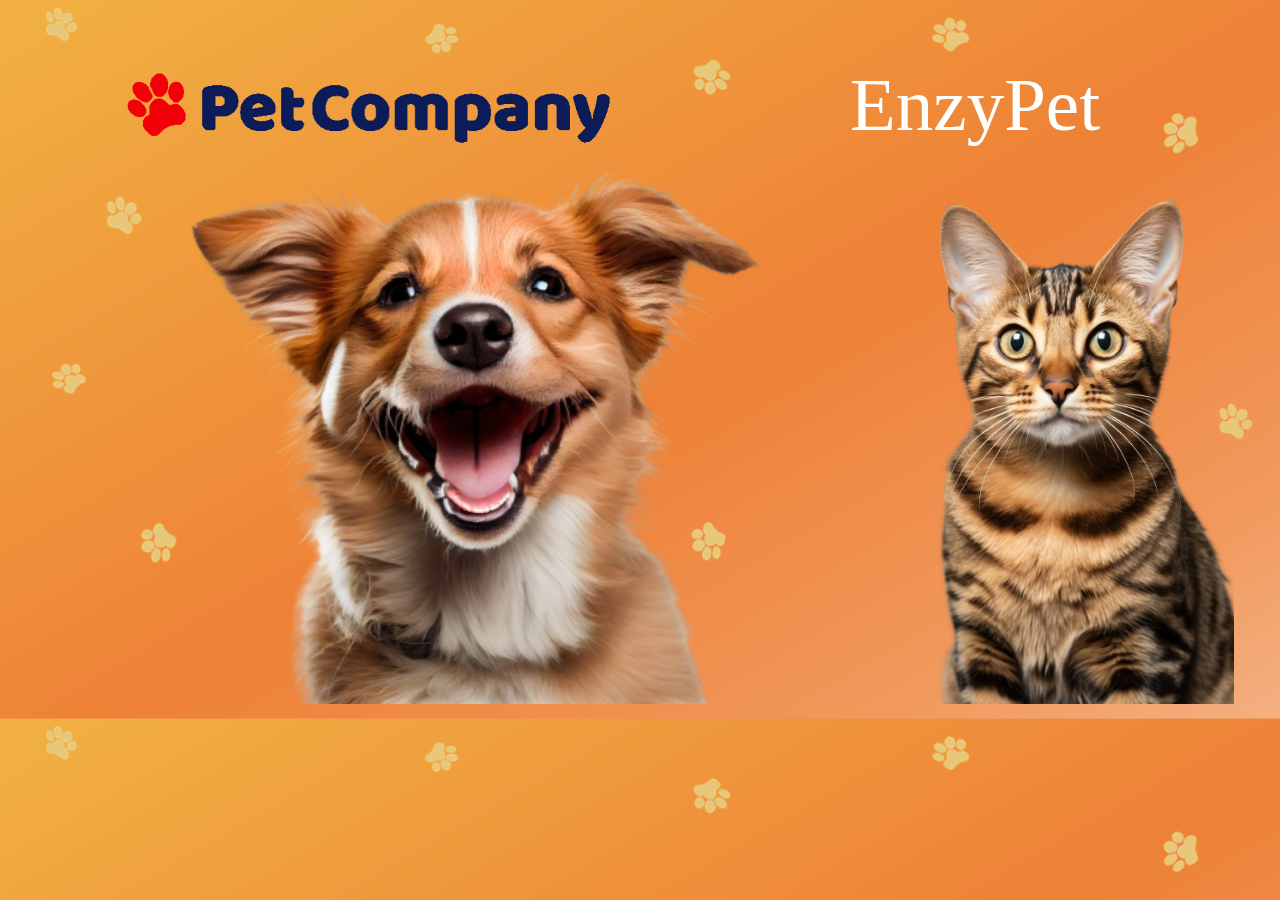
<file: index.html>
<!DOCTYPE html>
<html>
	<head>
		<link rel="SHORTCUT ICON" href="Imagens/icone.png">
		<link rel="stylesheet" type="text/css"  href="style.css" />
		<title>P&D - EnzyPet</title>
	<head>
	
	<body class="fundo">
		<a class="link" href="linhas.html">
			<img class="img_petcompany" src="Imagens/PetCompany.png">
			<p class="enzypet" >EnzyPet</p>
			<img class="img_cao" src="Imagens/img2.png">
			<img class="img_gato" src="Imagens/img5.png">
		</a>
	</body>
</html>
</file>
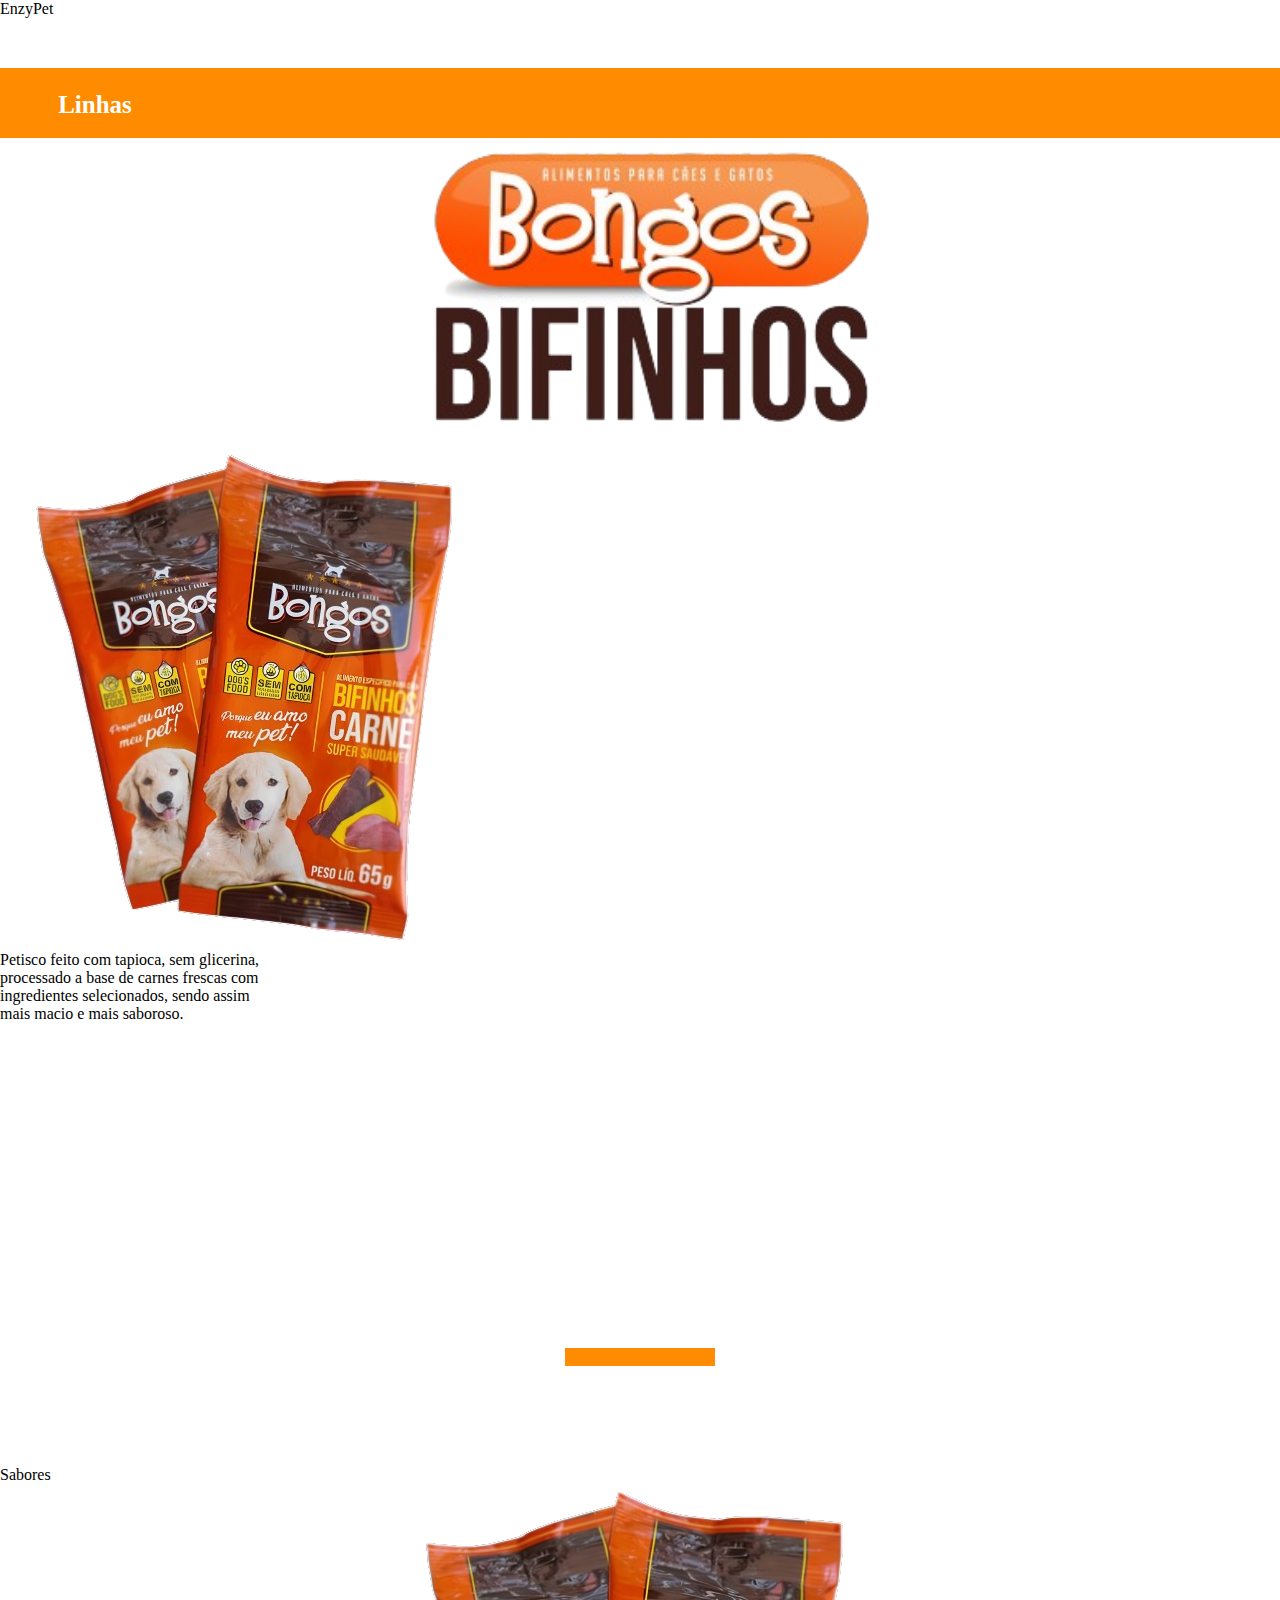
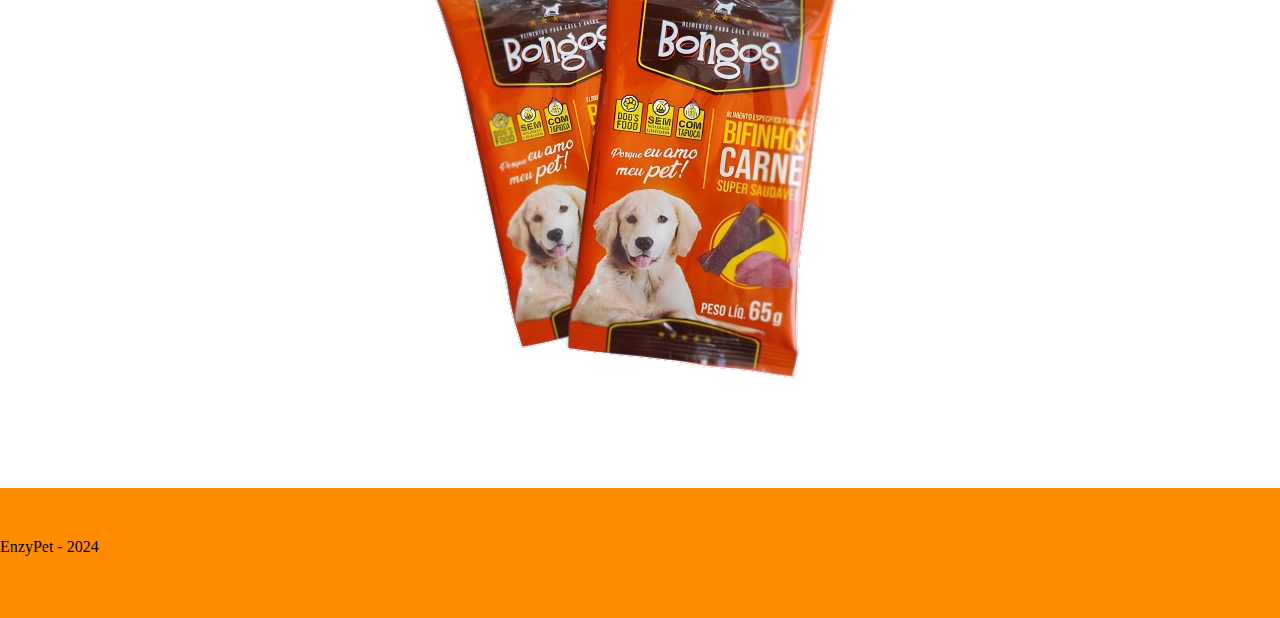
<file: bifinhos1.html>
<!DOCTYPE html>
<html>
	<head>
		<link rel="SHORTCUT ICON" href="Imagens/icone.png">
		<link rel="stylesheet" type="text/css"  href="style.css" />
		<title>P&D - EnzyPet</title>
	<head>
	
	<body>
		<p class="ep2" >EnzyPet</p>
		<nav class="menu">
			<ul>
				<li><a href="linhas.html" class="active">Linhas</a></li>
			</ul>
		</nav>
		<center><img class="marca2" src="Imagens/testebi.png"></center>
		<img class="bongos1" src="Imagens/bifinhos1.png">
		
		<div class="bongosdiv">
			<p>Petisco feito com tapioca, sem glicerina, </p>
			<p>processado a base de carnes frescas com </p>
			<p>ingredientes selecionados, sendo assim </p>
			<p>mais macio e mais saboroso.</p>
		</div>
		
		<div class="linha">
		</div>
		
		<p class="psab">Sabores</p>
		
		<center><img class="latas1" src="Imagens/bifinho1_2.png"></center>
		
		<footer class="rodape2">
			<p class="prod">EnzyPet - 2024</p>
		</footer>
	</body>
</html>
</file>
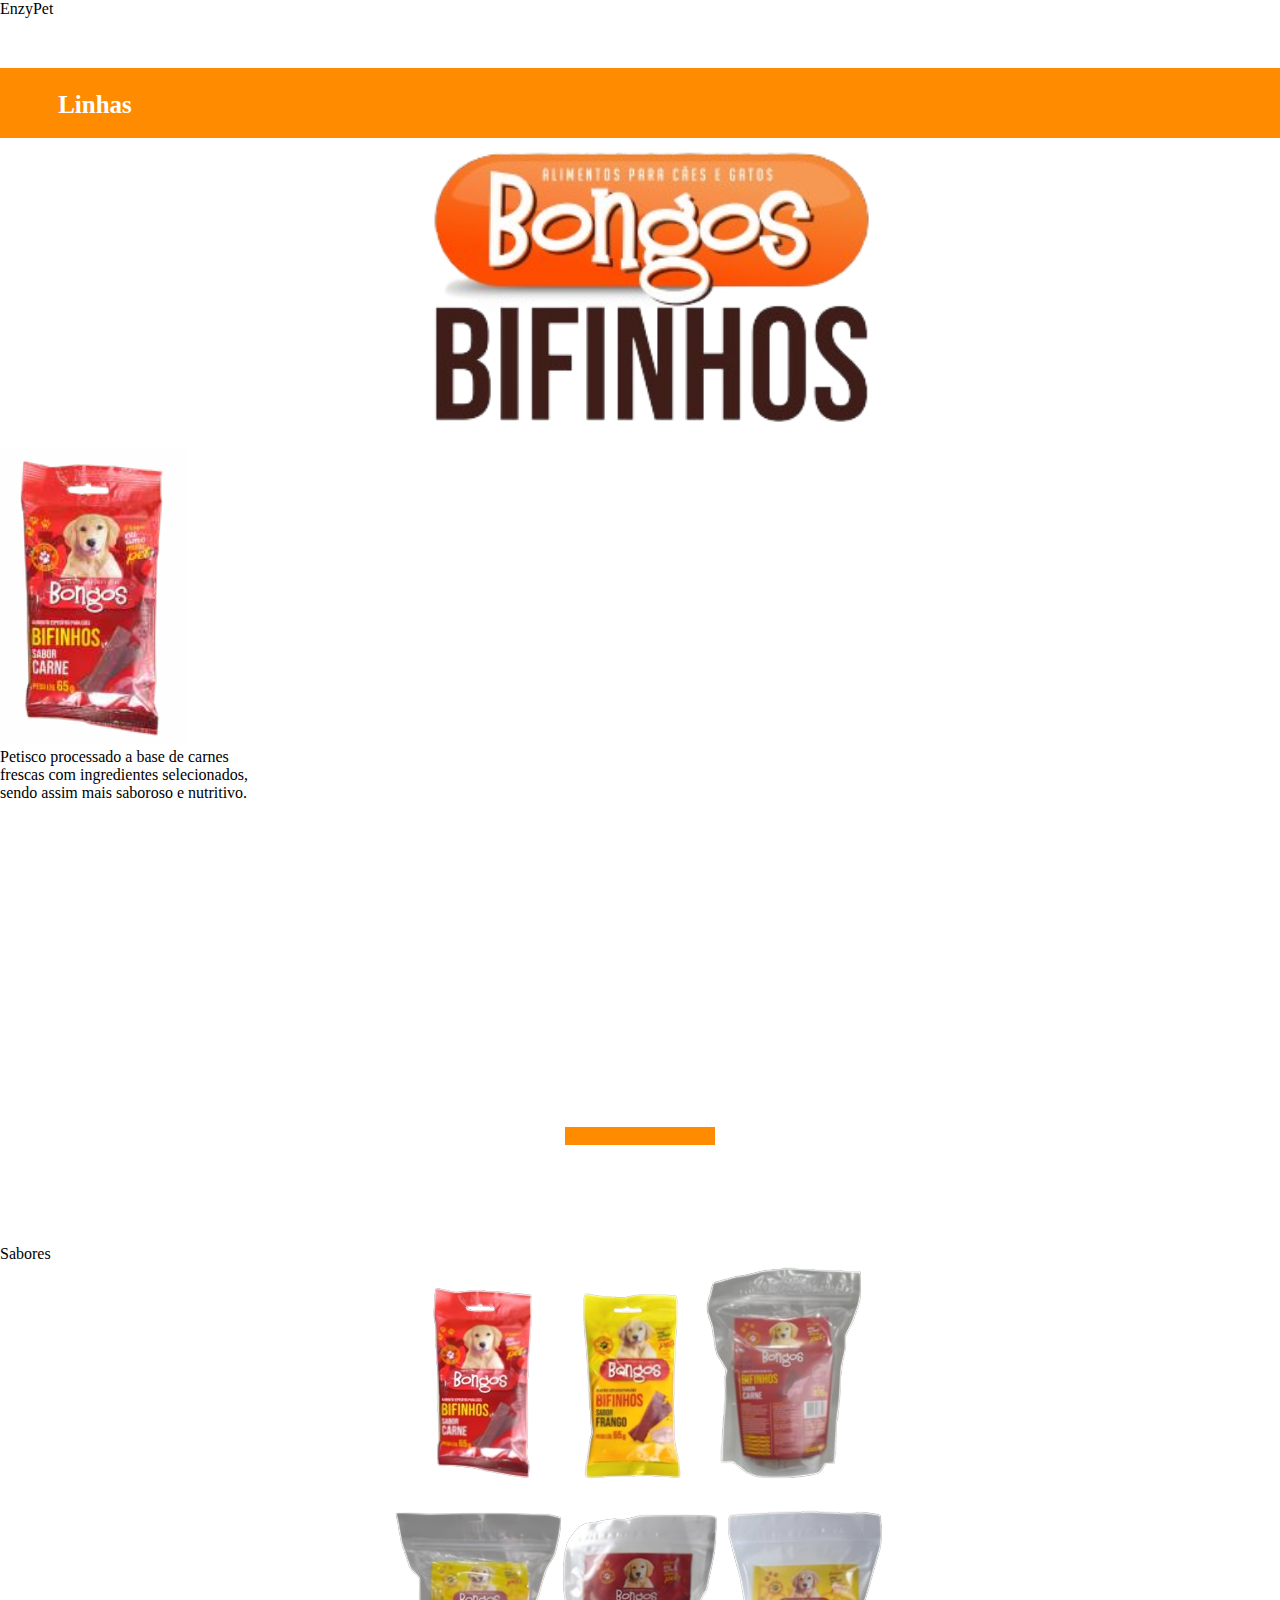
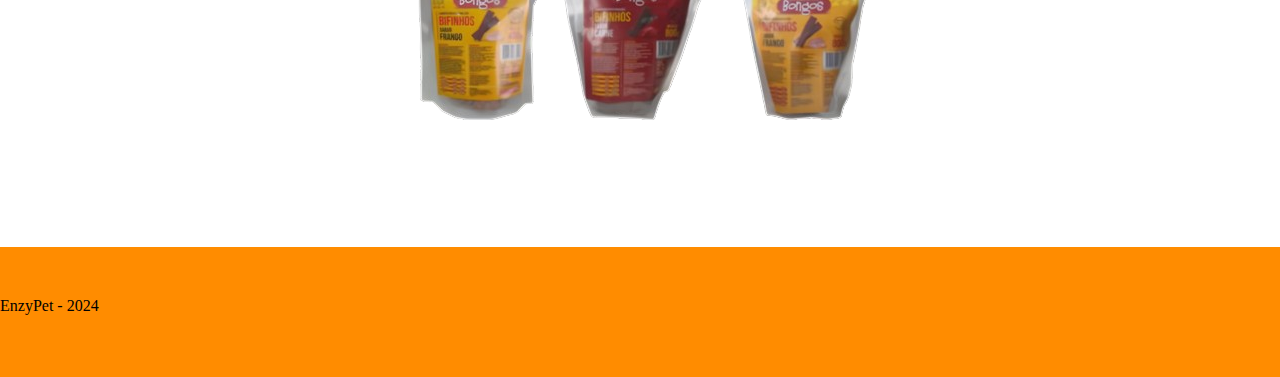
<file: bifinhos2.html>
<!DOCTYPE html>
<html>
	<head>
		<link rel="SHORTCUT ICON" href="Imagens/icone.png">
		<link rel="stylesheet" type="text/css"  href="style.css" />
		<title>P&D - EnzyPet</title>
	<head>
	
	<body>
		<p class="ep2" >EnzyPet</p>
		<nav class="menu">
			<ul>
				<li><a href="linhas.html" class="active">Linhas</a></li>
			</ul>
		</nav>
		<center><img class="marca2" src="Imagens/testebi.png"></center>
		<img class="bongos1" src="Imagens/bifi2.png">
		
		<div class="bongosdiv">
			<p>Petisco processado a base de carnes </p>
			<p>frescas com ingredientes selecionados, </p>
			<p>sendo assim mais saboroso e nutritivo.</p>
		</div>
		
		<div class="linha">
		</div>
		
		<p class="psab">Sabores</p>
		
		<center><img class="latas1" src="Imagens/bifinho2_2.png"></center>
		
		<footer class="rodape2">
			<p class="prod">EnzyPet - 2024</p>
		</footer>
	</body>
</html>
</file>
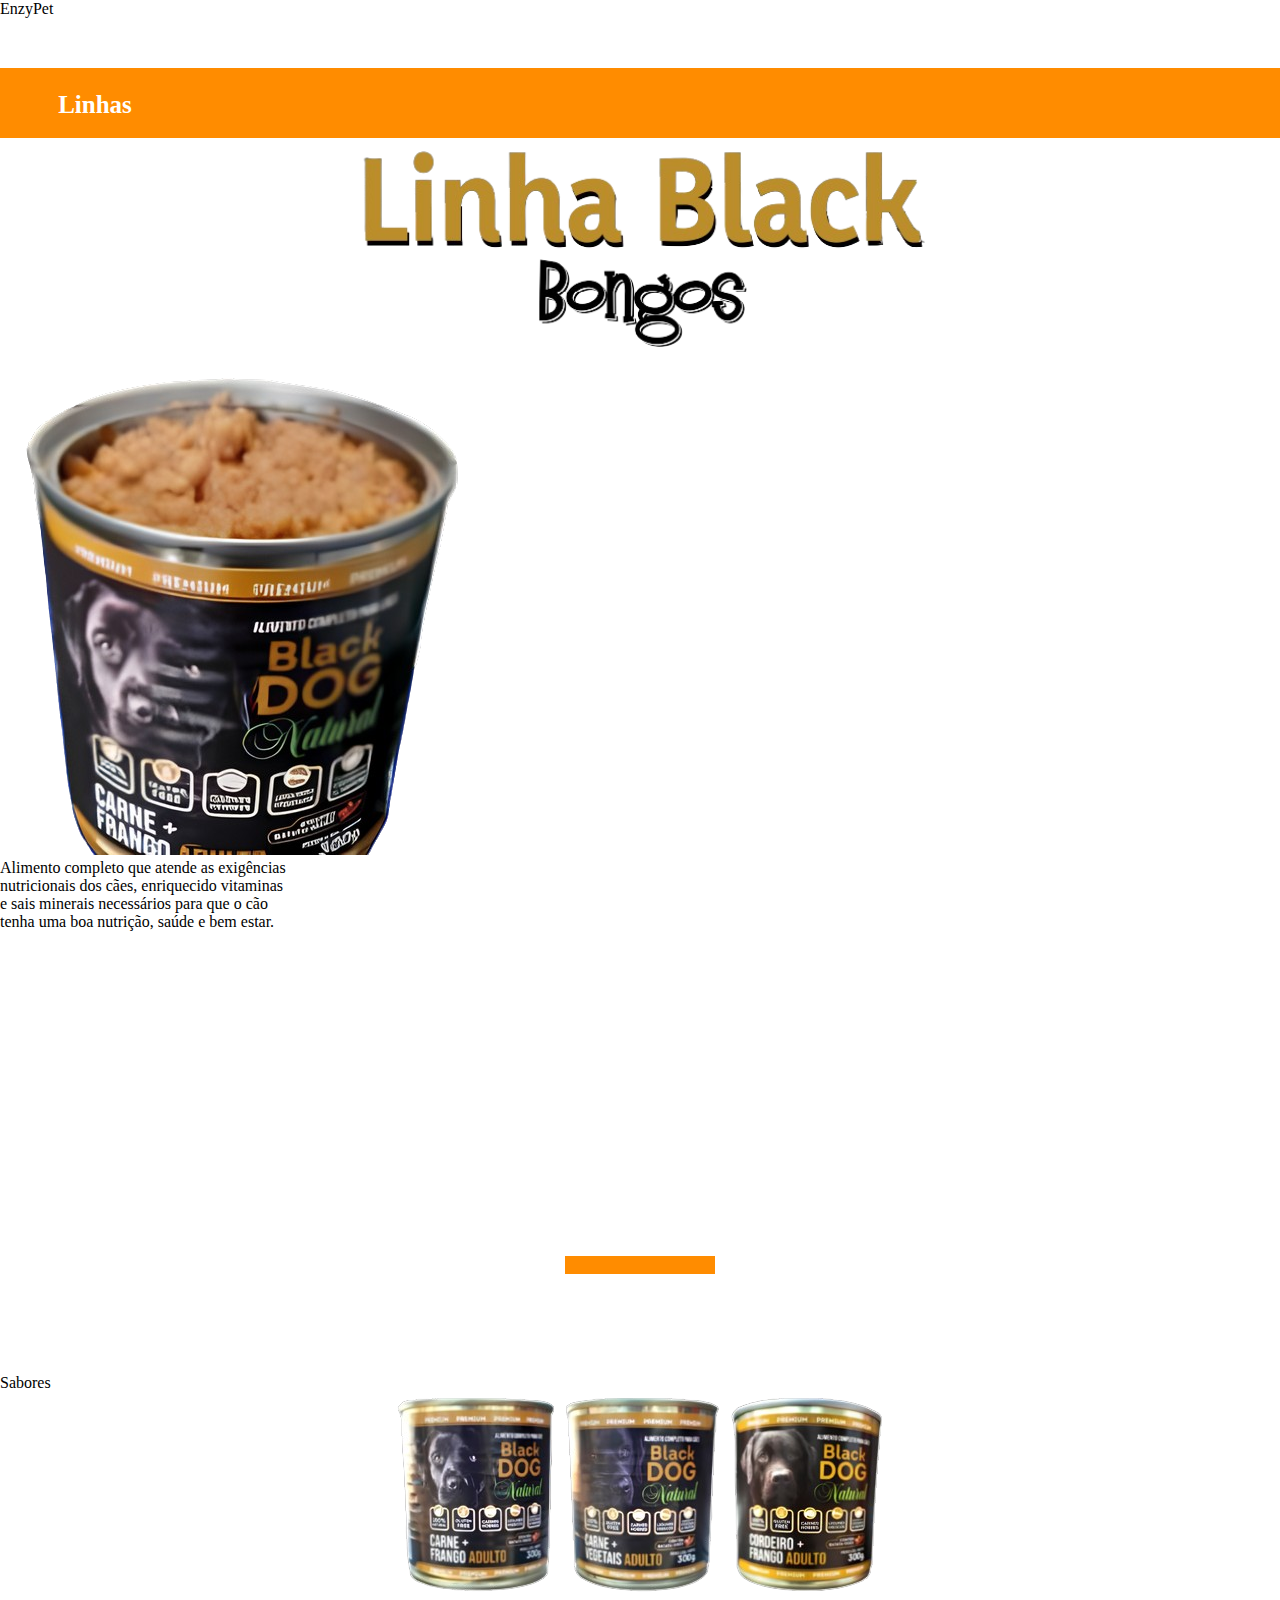
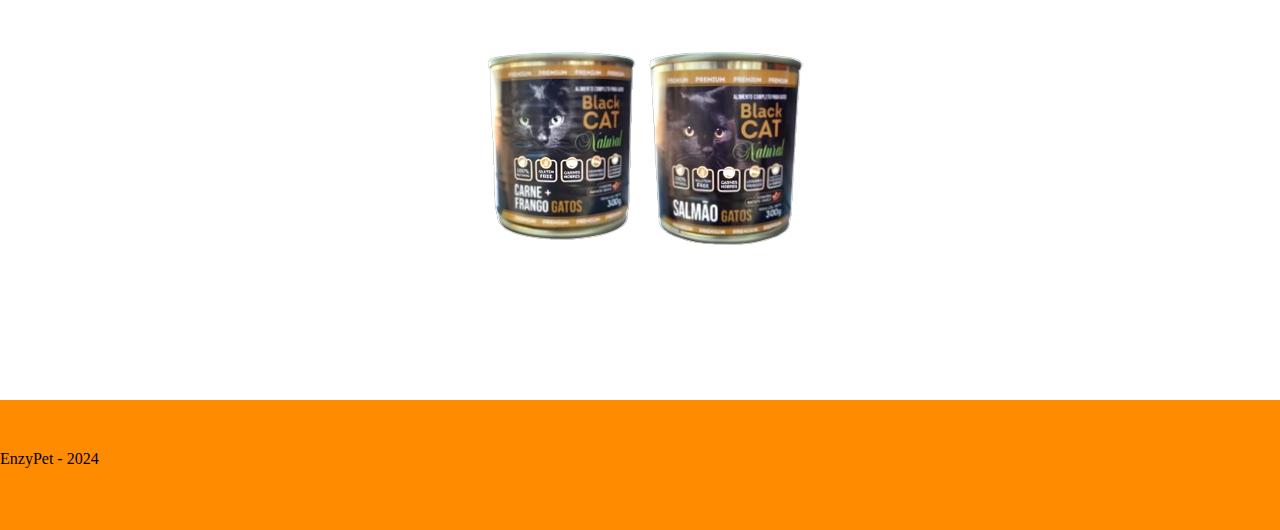
<file: blackbongos.html>
<!DOCTYPE html>
<html>
	<head>
		<link rel="SHORTCUT ICON" href="Imagens/icone.png">
		<link rel="stylesheet" type="text/css"  href="style.css" />
		<title>P&D - EnzyPet</title>
	<head>
	
	<body>
		<p class="ep2" >EnzyPet</p>
		<nav class="menu">
			<ul>
				<li><a href="linhas.html" class="active">Linhas</a></li>
			</ul>
		</nav>
		<center><img class="marca3" src="Imagens/testebl.png"></center>
		<img class="bongos1" src="Imagens/blackbongos2.png">
		
		<div class="bongosdiv">
			<p>Alimento completo que atende as exigências </p>
			<p>nutricionais dos cães, enriquecido vitaminas </p>
			<p>e sais minerais necessários para que o cão  </p>
			<p>tenha uma boa nutrição, saúde e bem estar.</p>
		</div>
		
		<div class="linha">
		</div>
		
		<p class="psab">Sabores</p>
		
		<center><img class="latas1" src="Imagens/latas3_2.png"></center>
		
		<footer class="rodape2">
			<p class="prod">EnzyPet - 2024</p>
		</footer>
	</body>
</html>
</file>
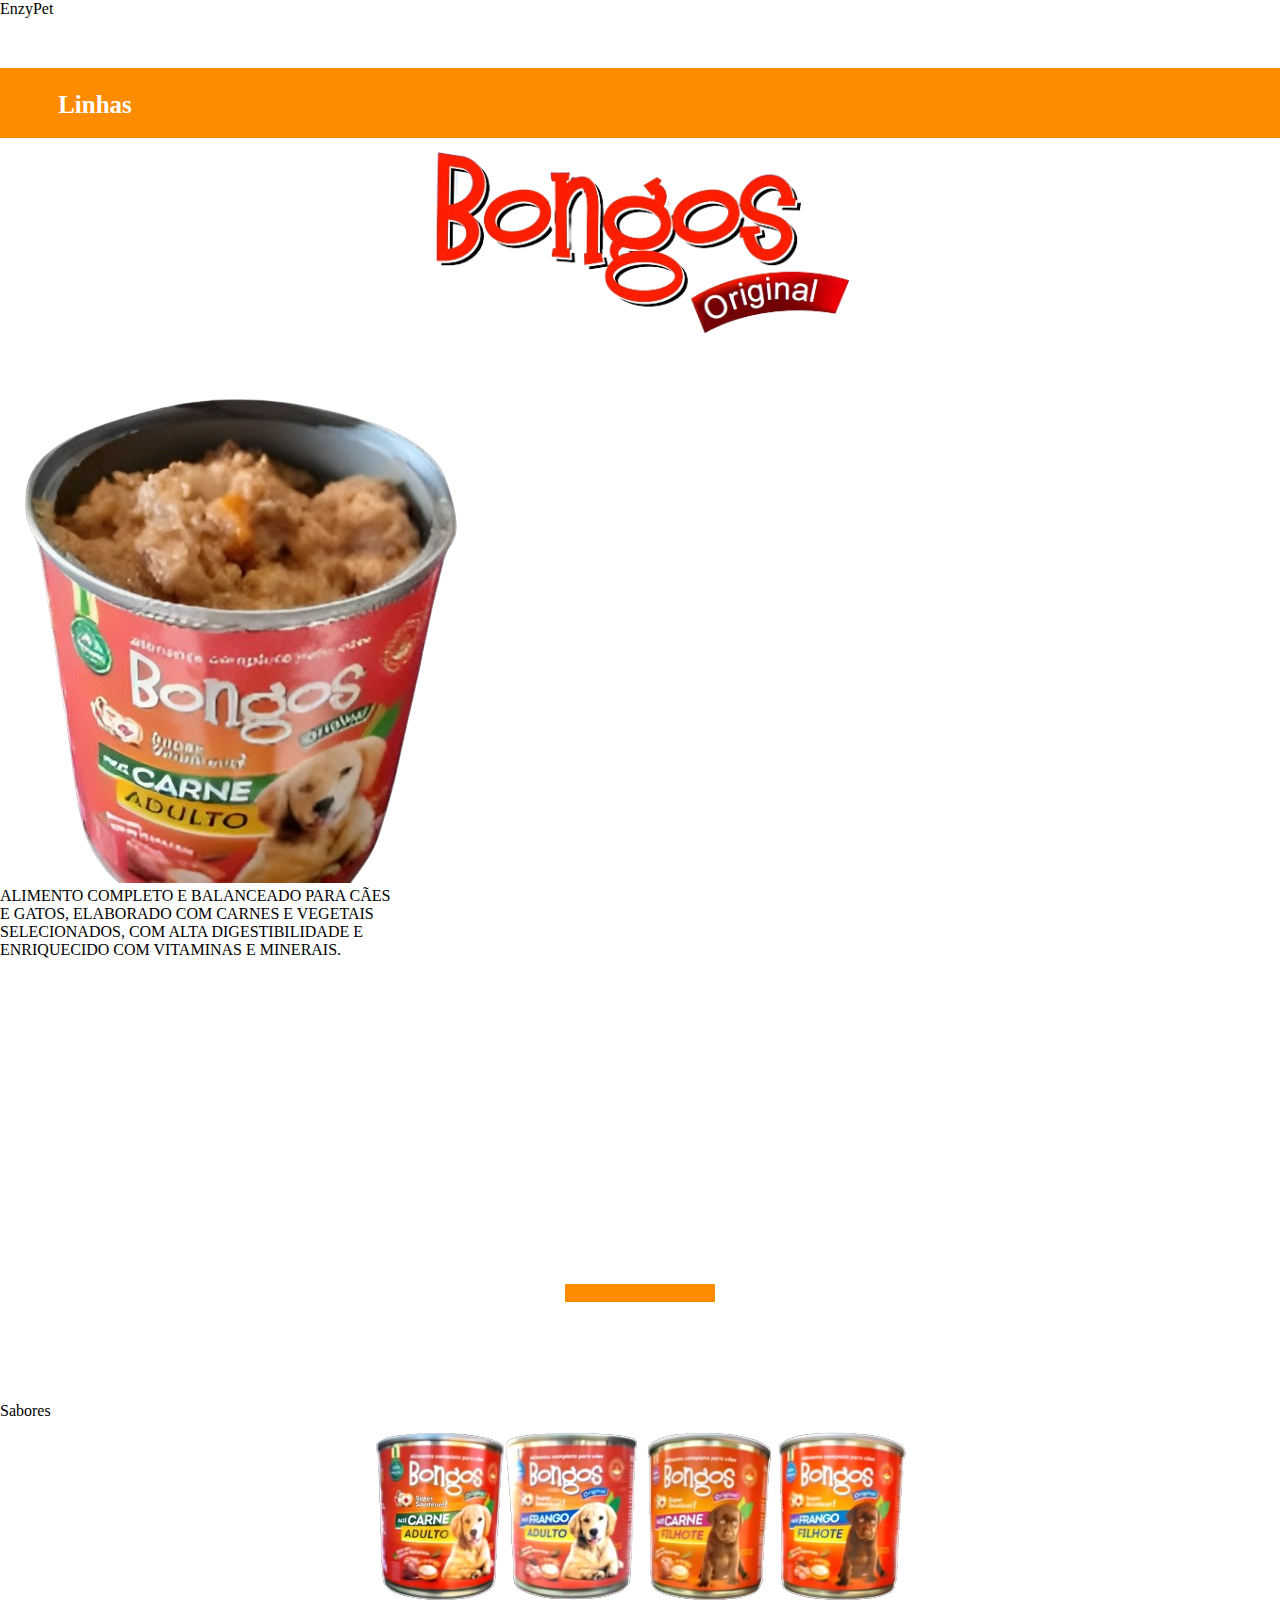
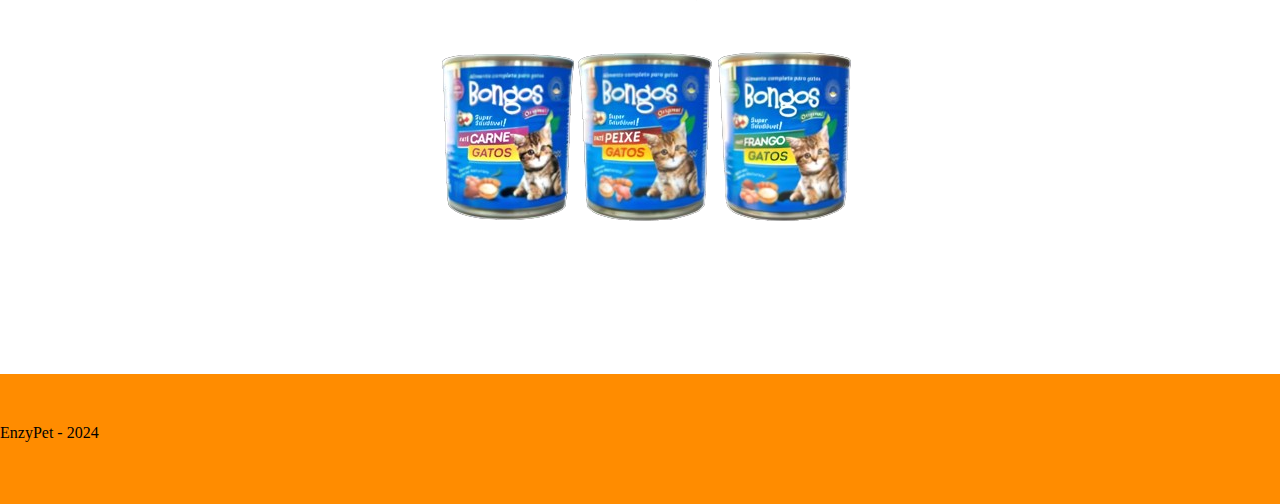
<file: bongos.html>
<!DOCTYPE html>
<html>
	<head>
		<link rel="SHORTCUT ICON" href="Imagens/icone.png">
		<link rel="stylesheet" type="text/css"  href="style.css" />
		<title>P&D - EnzyPet</title>
	<head>
	
	<body>
		<p class="ep2" >EnzyPet</p>
		<nav class="menu">
			<ul>
				<li><a href="linhas.html" class="active">Linhas</a></li>
			</ul>
		</nav>
		<center><img class="marca1" src="Imagens/testeb.png"></center>
		<img class="bongos1" src="Imagens/bongos2.png">
		
		<div class="bongosdiv">
			<p>ALIMENTO COMPLETO E BALANCEADO PARA CÃES </p>
			<p>E GATOS, ELABORADO COM CARNES E VEGETAIS </p>
			<p>SELECIONADOS, COM ALTA DIGESTIBILIDADE E </p>
			<p>ENRIQUECIDO COM VITAMINAS E MINERAIS.</p>
		</div>
		
		<div class="linha">
		</div>
		
		<p class="psab">Sabores</p>
		
		<center><img class="latas1" src="Imagens/latas1_2.png"></center>
		
		<footer class="rodape2">
			<p class="prod">EnzyPet - 2024</p>
		</footer>
	</body>
</html>
</file>
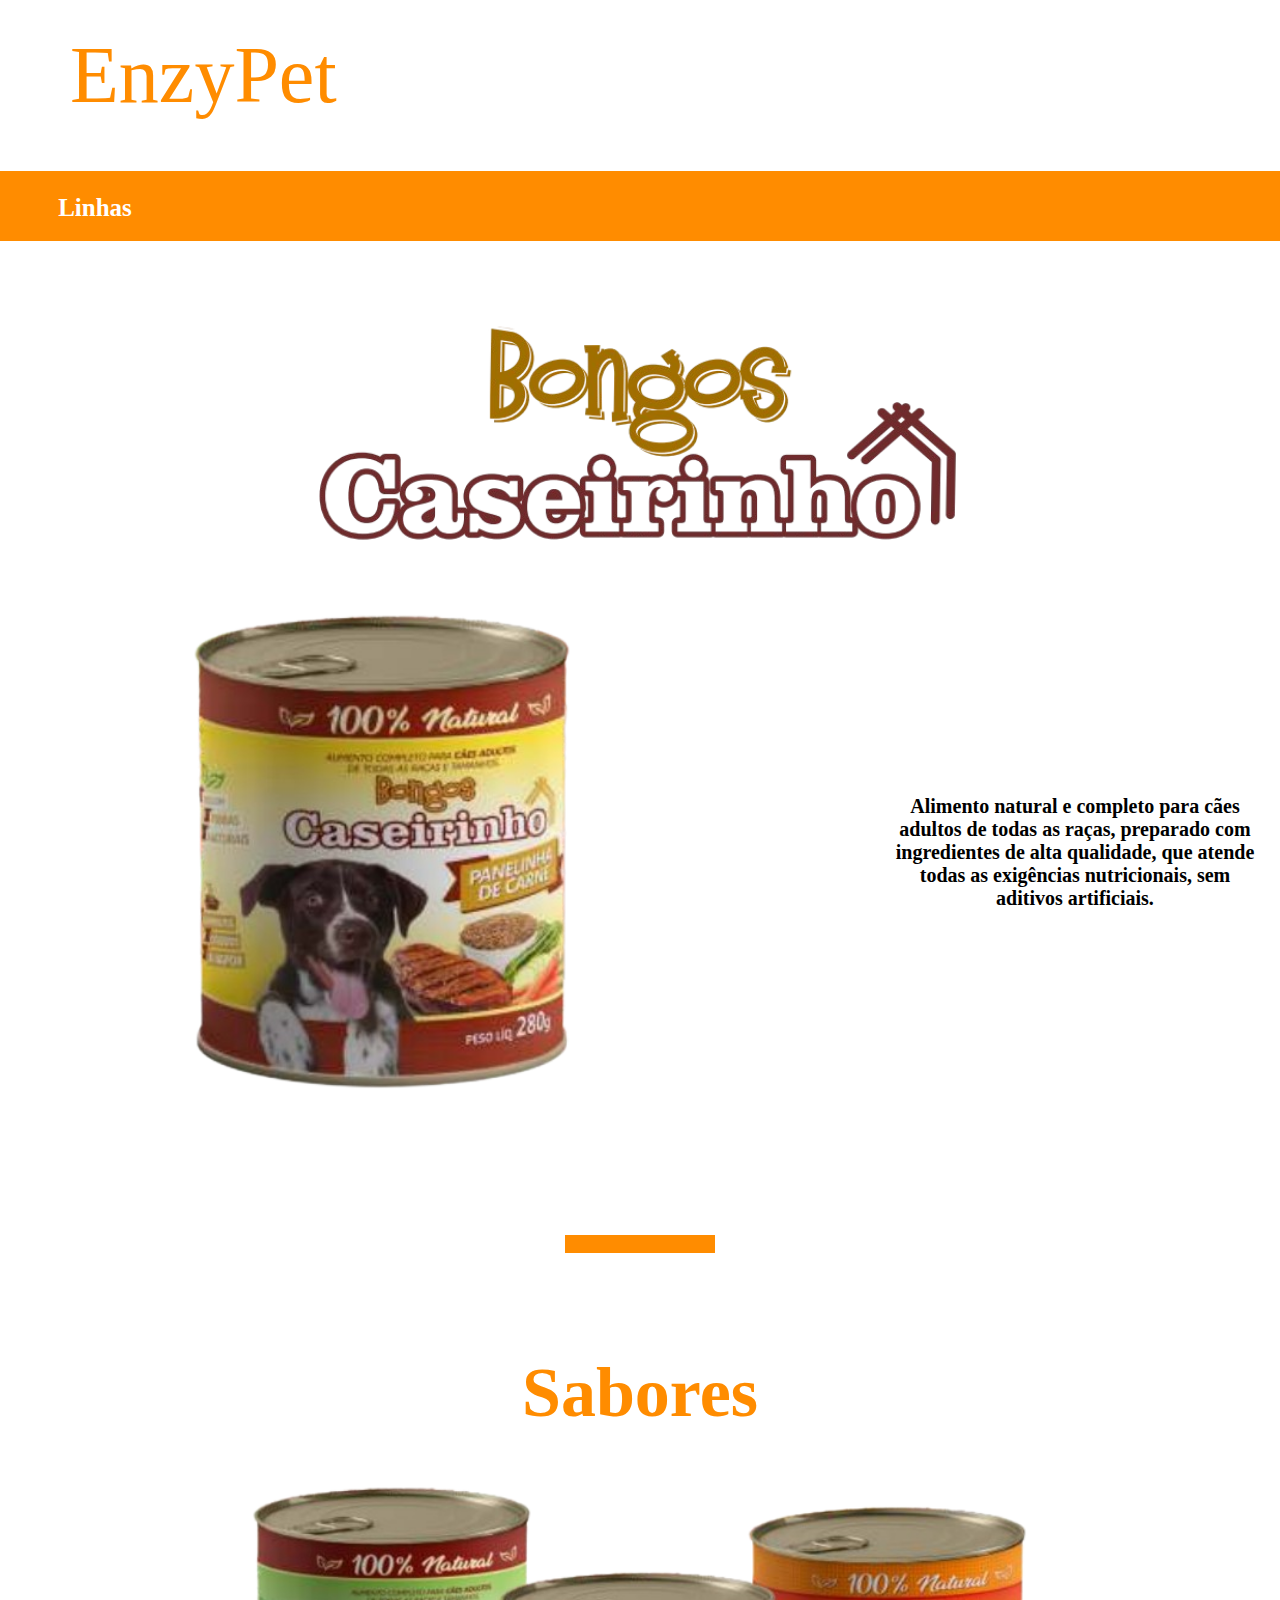
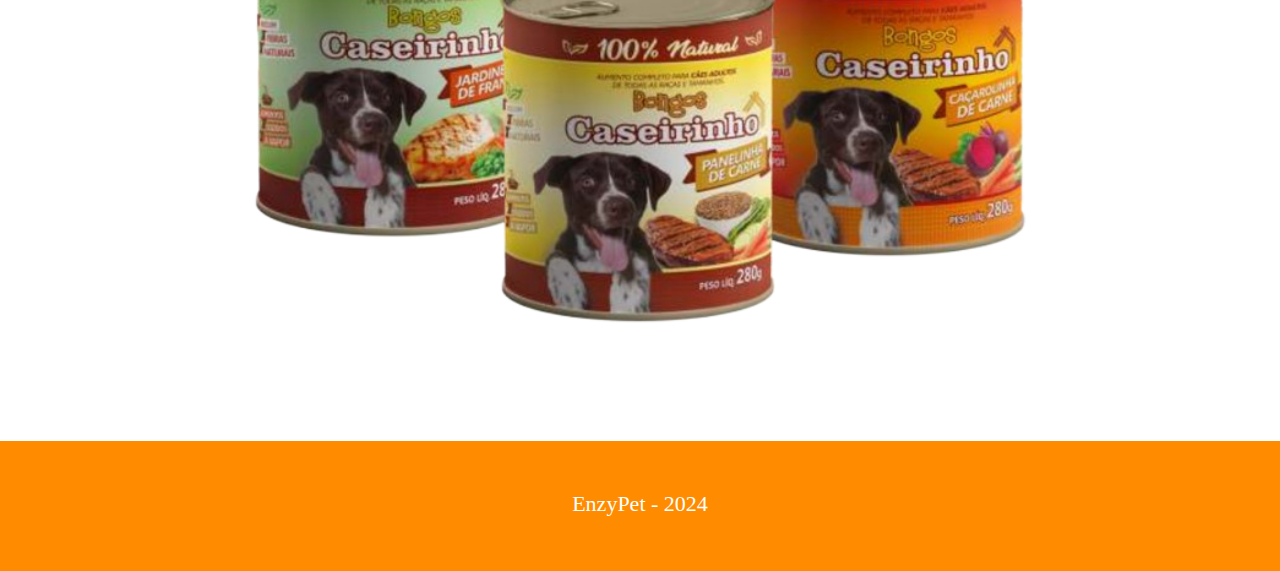
<file: caseirinho.html>
<!DOCTYPE html>
<html>
	<head>
		<link rel="SHORTCUT ICON" href="Imagens/icone.png">
		<link rel="stylesheet" type="text/css"  href="style.css" />
		<title>P&D - EnzyPet</title>
	<head>
	
	<body>
		<p class="enzypet2" >EnzyPet</p>
		<nav class="menu">
			<ul>
				<li><a href="linhas.html" class="active">Linhas</a></li>
			</ul>
		</nav>

		<br><br><br><br>
		<center><img class="marca4" src="Imagens/caseirinho.png"></center><br><br><br>
		<img class="produto" src="Imagens/lata_caseirinho.png">
		
		<div class="texto">
			<p>Alimento natural e completo para cães </p>
			<p>adultos de todas as raças, preparado com </p>
			<p>ingredientes de alta qualidade, que atende </p>
			<p>todas as exigências nutricionais, sem </p> 
			<p>aditivos artificiais.</p>
		</div>
		
		<div class="linha">
		</div>
		
		<p class="text_sabores">Sabores</p><br><br>
		
		<center><img class="img_produtos" src="Imagens/latas_caseirinho.png"></center>
		
		<footer class="rodape2">
			<p class="texto_rodape">EnzyPet - 2024</p>
		</footer>
	</body>
</html>
</file>
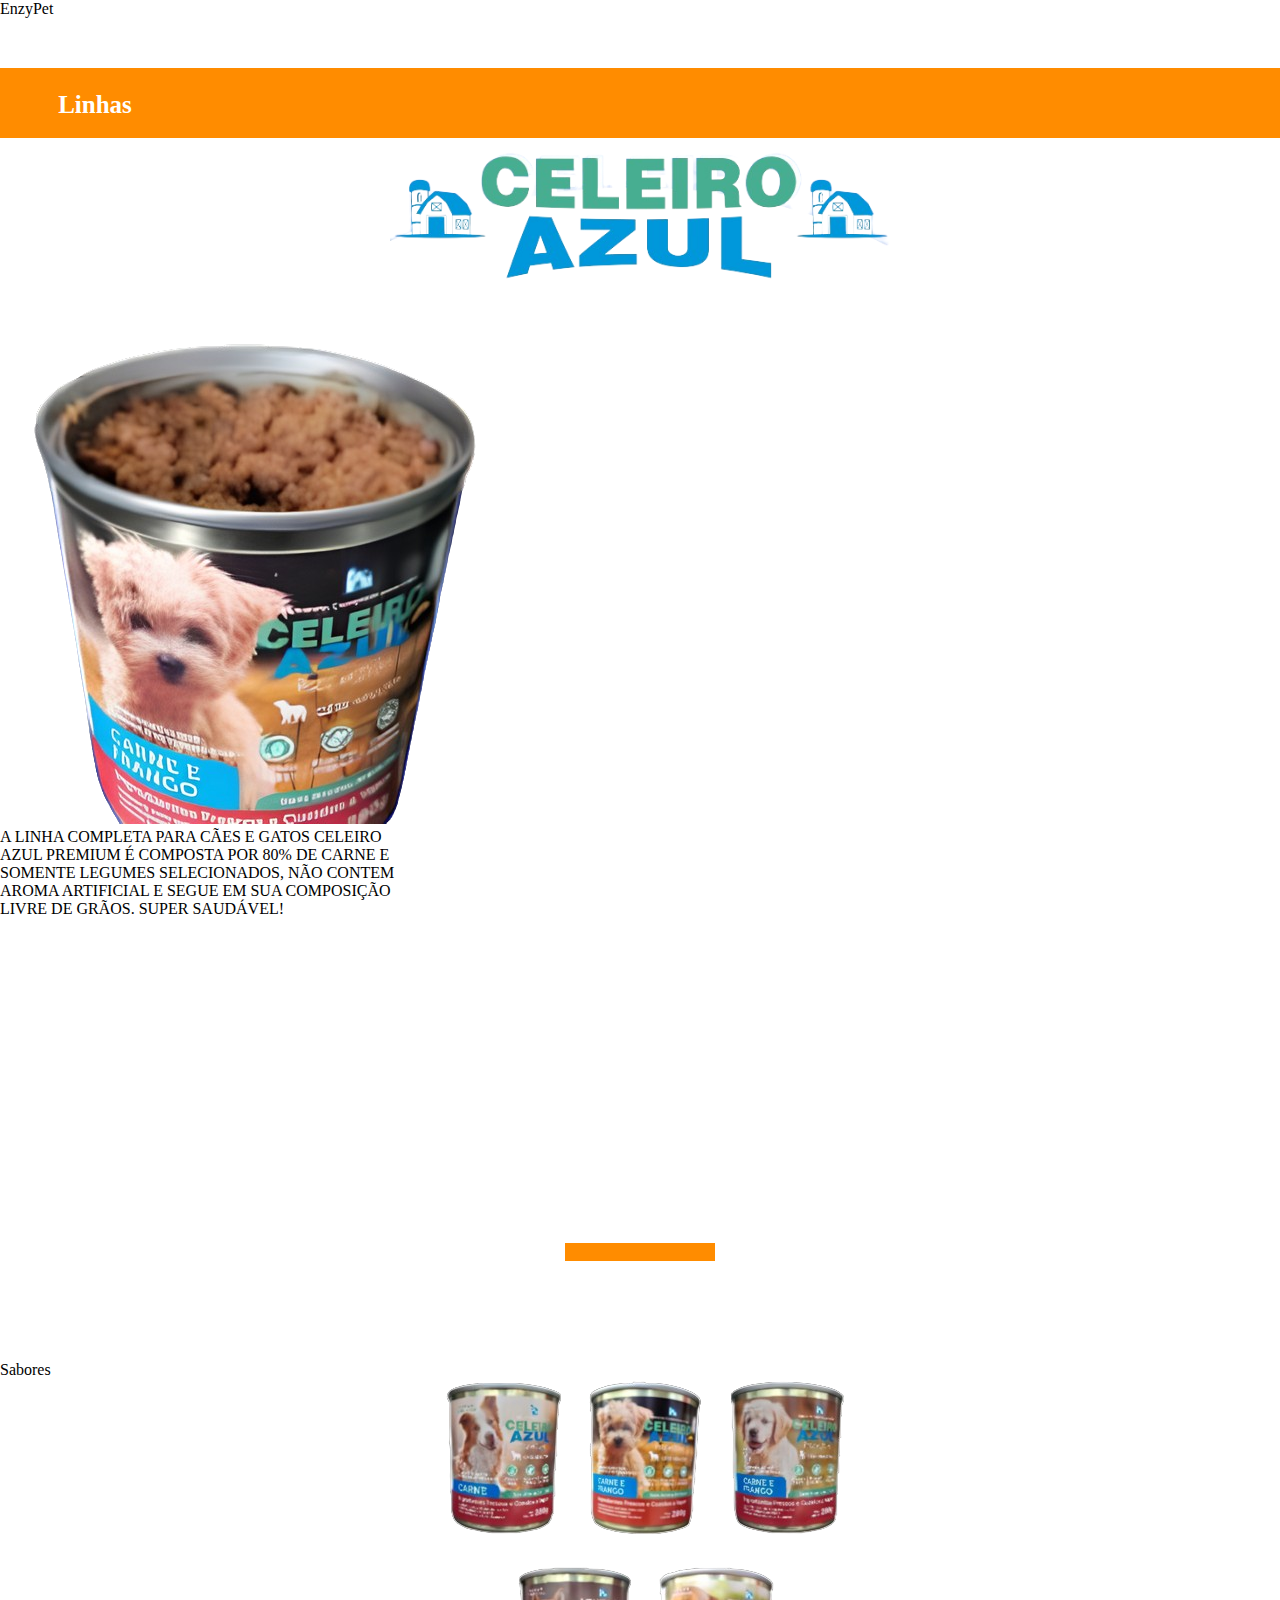
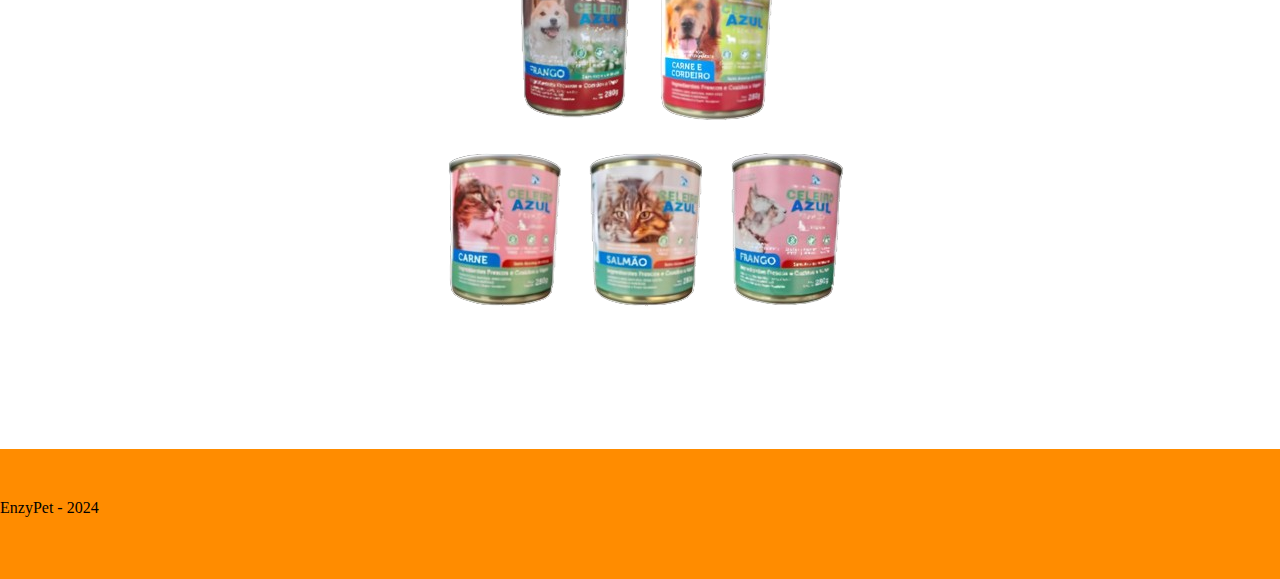
<file: celeiro.html>
<!DOCTYPE html>
<html>
	<head>
		<link rel="SHORTCUT ICON" href="Imagens/icone.png">
		<link rel="stylesheet" type="text/css"  href="style.css" />
		<title>P&D - EnzyPet</title>
	<head>
	
	<body>
		<p class="ep2" >EnzyPet</p>
		<nav class="menu">
			<ul>
				<li><a href="linhas.html" class="active">Linhas</a></li>
			</ul>
		</nav>
		<center><img class="marca2" src="Imagens/testec.png"></center><br><br>
		<img class="bongos1" src="Imagens/celeiro2.png">
		
		<div class="bongosdiv">
			<p>A LINHA COMPLETA PARA CÃES E GATOS CELEIRO </p>
			<p>AZUL PREMIUM É COMPOSTA POR 80% DE CARNE E </p>
			<p>SOMENTE LEGUMES SELECIONADOS, NÃO CONTEM  </p>
			<p>AROMA ARTIFICIAL E SEGUE EM SUA COMPOSIÇÃO </p>
			<p>LIVRE DE GRÃOS. SUPER SAUDÁVEL!</p>
		</div>
		
		<div class="linha">
		</div>
		
		<p class="psab">Sabores</p>
		
		<center><img class="latas1" src="Imagens/latas2_2.png"></center>
		
		<footer class="rodape2">
			<p class="prod">EnzyPet - 2024</p>
		</footer>
	</body>
</html>
</file>
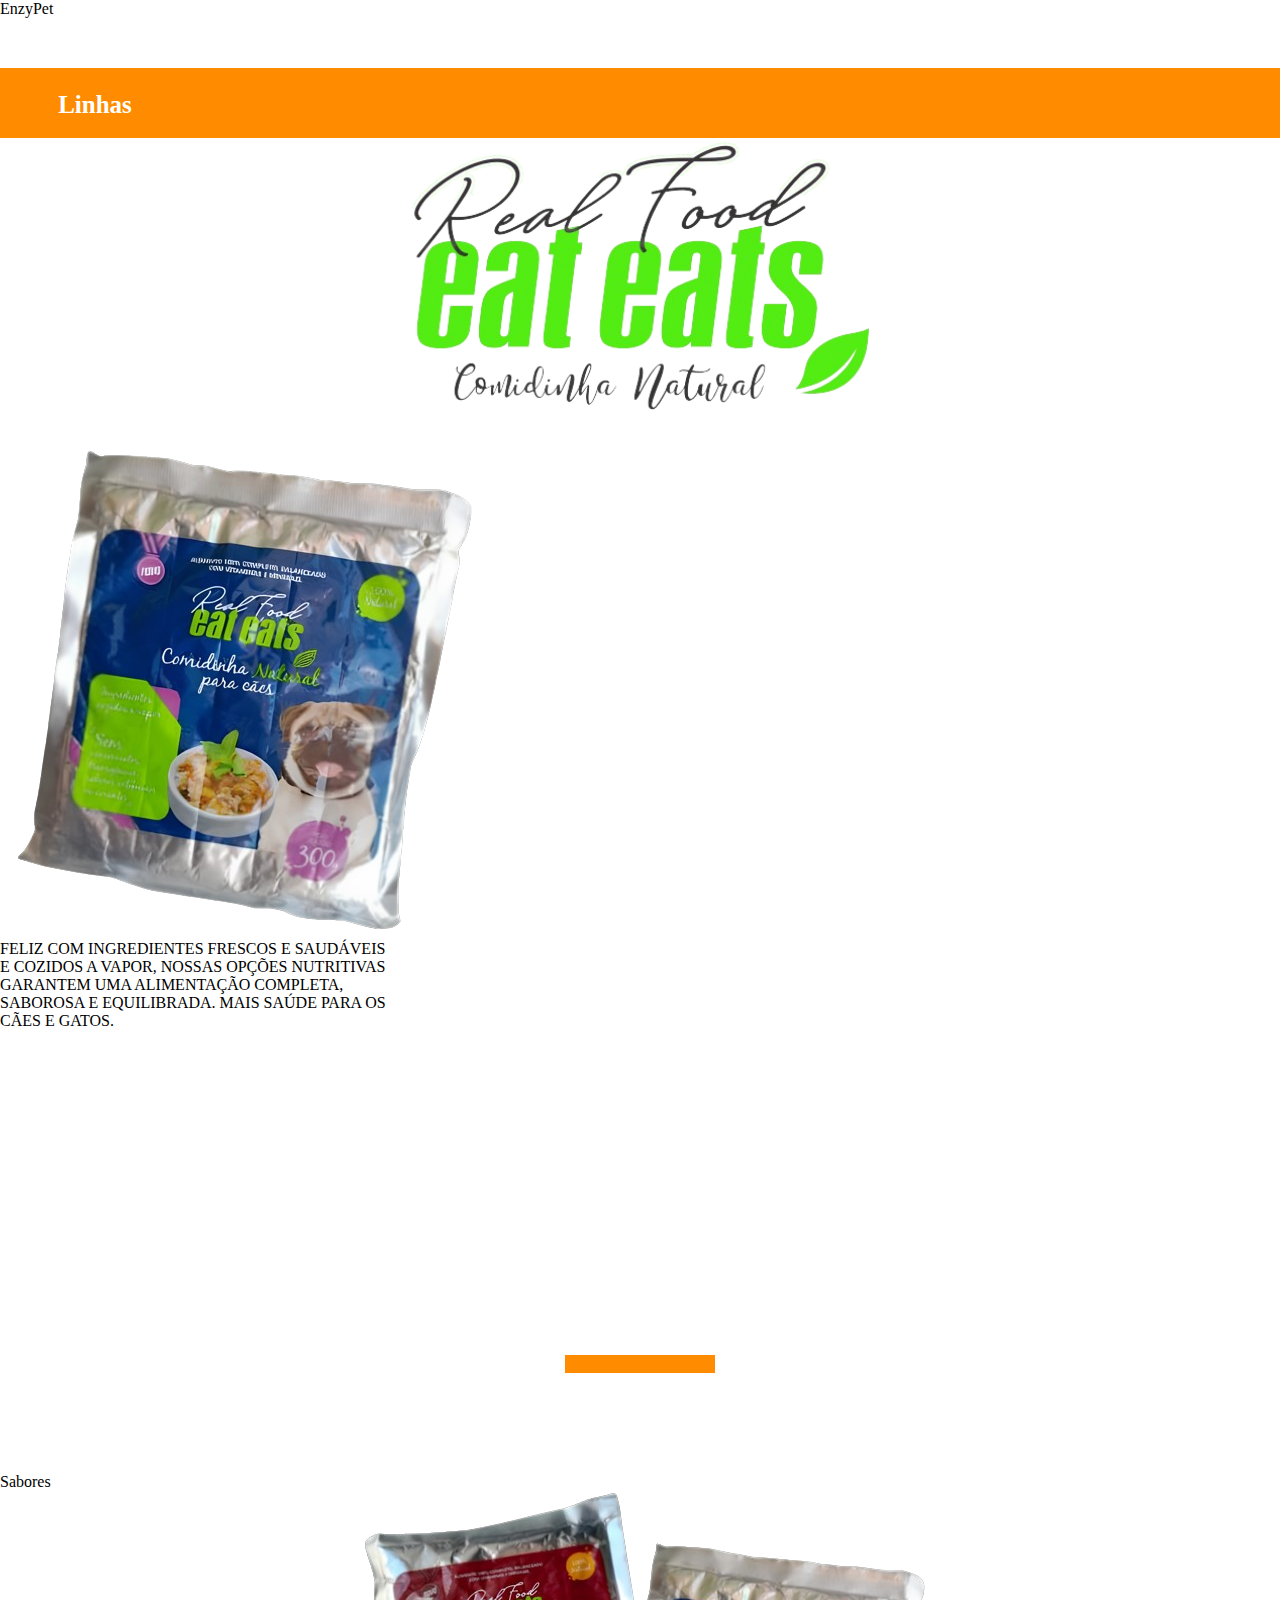
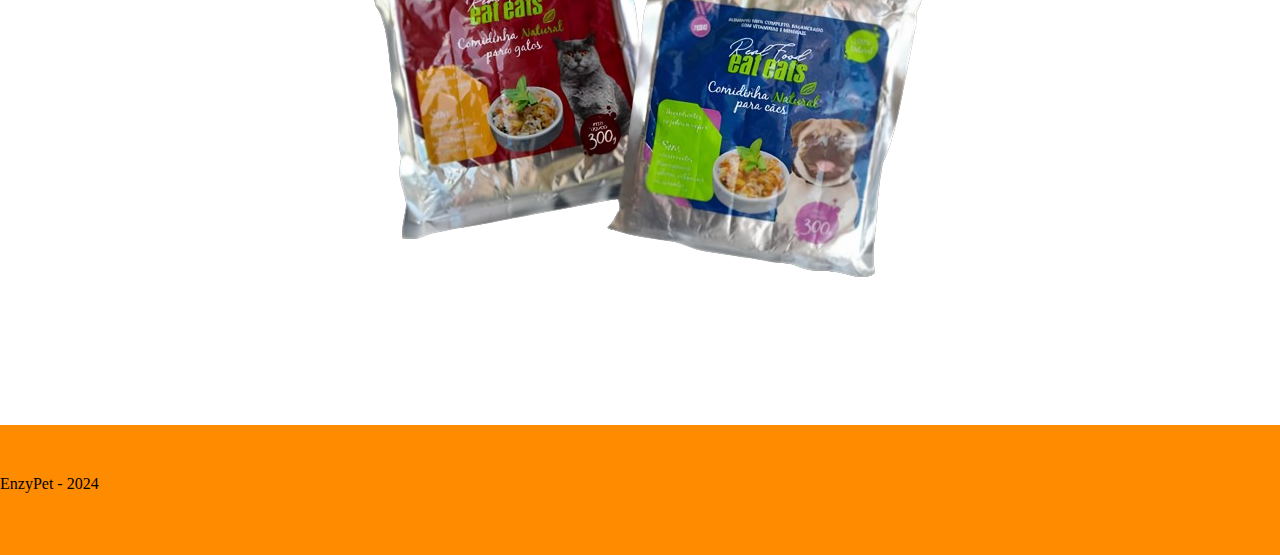
<file: comidinhas.html>
<!DOCTYPE html>
<html>
	<head>
		<link rel="SHORTCUT ICON" href="Imagens/icone.png">
		<link rel="stylesheet" type="text/css"  href="style.css" />
		<title>P&D - EnzyPet</title>
	<head>
	
	<body>
		<p class="ep2" >EnzyPet</p>
		<nav class="menu">
			<ul>
				<li><a href="linhas.html" class="active">Linhas</a></li>
			</ul>
		</nav>
		<center><img class="marca2" src="Imagens/testeco.png"></center>
		<img class="bongos1" src="Imagens/comidinhas2.png">
		
		<div class="bongosdiv">
			<p>FELIZ COM INGREDIENTES FRESCOS E SAUDÁVEIS </p>
			<p>E COZIDOS A VAPOR, NOSSAS OPÇÕES NUTRITIVAS </p>
			<p>GARANTEM UMA ALIMENTAÇÃO COMPLETA, </p>
			<p>SABOROSA E EQUILIBRADA. MAIS SAÚDE PARA OS </p>
			<p>CÃES E GATOS.</p>
		</div>
		
		<div class="linha">
		</div>
		
		<p class="psab">Sabores</p>
		
		<center><img class="latas1" src="Imagens/comidinha2.png"></center>
		
		<footer class="rodape2">
			<p class="prod">EnzyPet - 2024</p>
		</footer>
	</body>
</html>
</file>
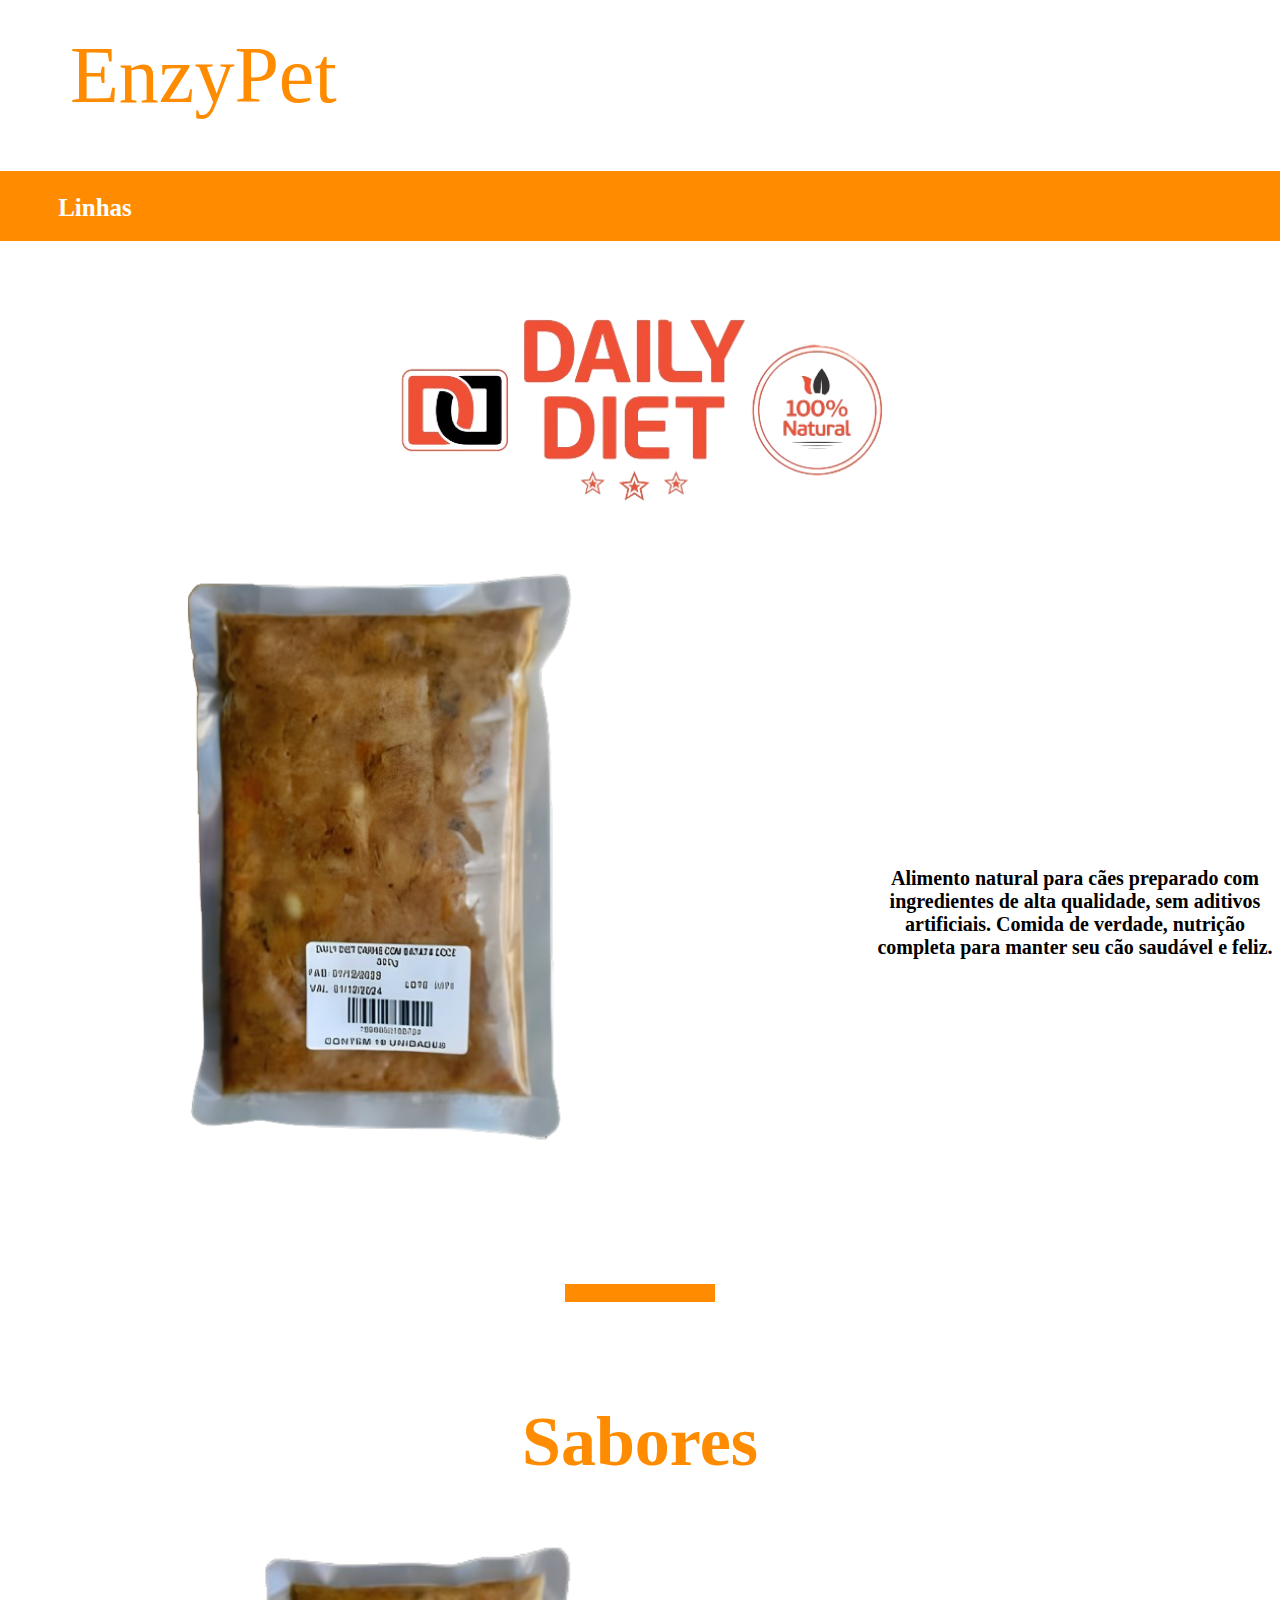
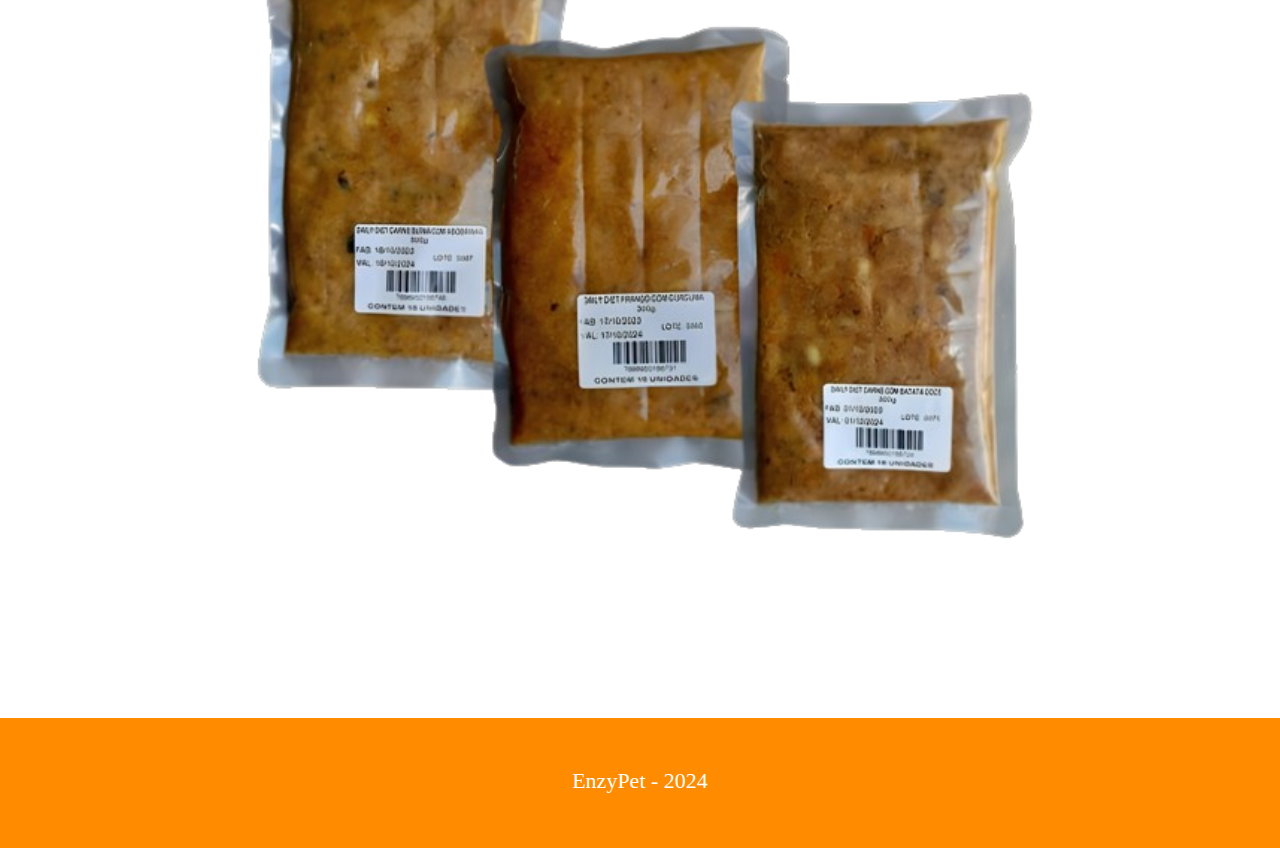
<file: daily.html>
<!DOCTYPE html>
<html>
	<head>
		<link rel="SHORTCUT ICON" href="Imagens/icone.png">
		<link rel="stylesheet" type="text/css"  href="style.css" />
		<title>P&D - EnzyPet</title>
	<head>
	
	<body>
		<p class="enzypet2" >EnzyPet</p>
		<nav class="menu">
			<ul>
				<li><a href="linhas.html" class="active">Linhas</a></li>
			</ul>
		</nav>

		<br><br><br><br>
		<center><img class="marca2" src="Imagens/tested.png"></center><br><br>
		<img class="produto" src="Imagens/daily2.png">
		
		<div class="texto">
			<p>Alimento natural para cães preparado com </p>
			<p>ingredientes de alta qualidade, sem aditivos </p>
			<p>artificiais. Comida de verdade, nutrição </p>
			<p>completa para manter seu cão saudável e feliz.</p>
		</div>
		
		<div class="linha">
		</div>
		
		<p class="text_sabores">Sabores</p><br><br>
		
		<center><img class="img_produtos" src="Imagens/dieta2.png"></center>
		
		<footer class="rodape2">
			<p class="texto_rodape">EnzyPet - 2024</p>
		</footer>
	</body>
</html>
</file>
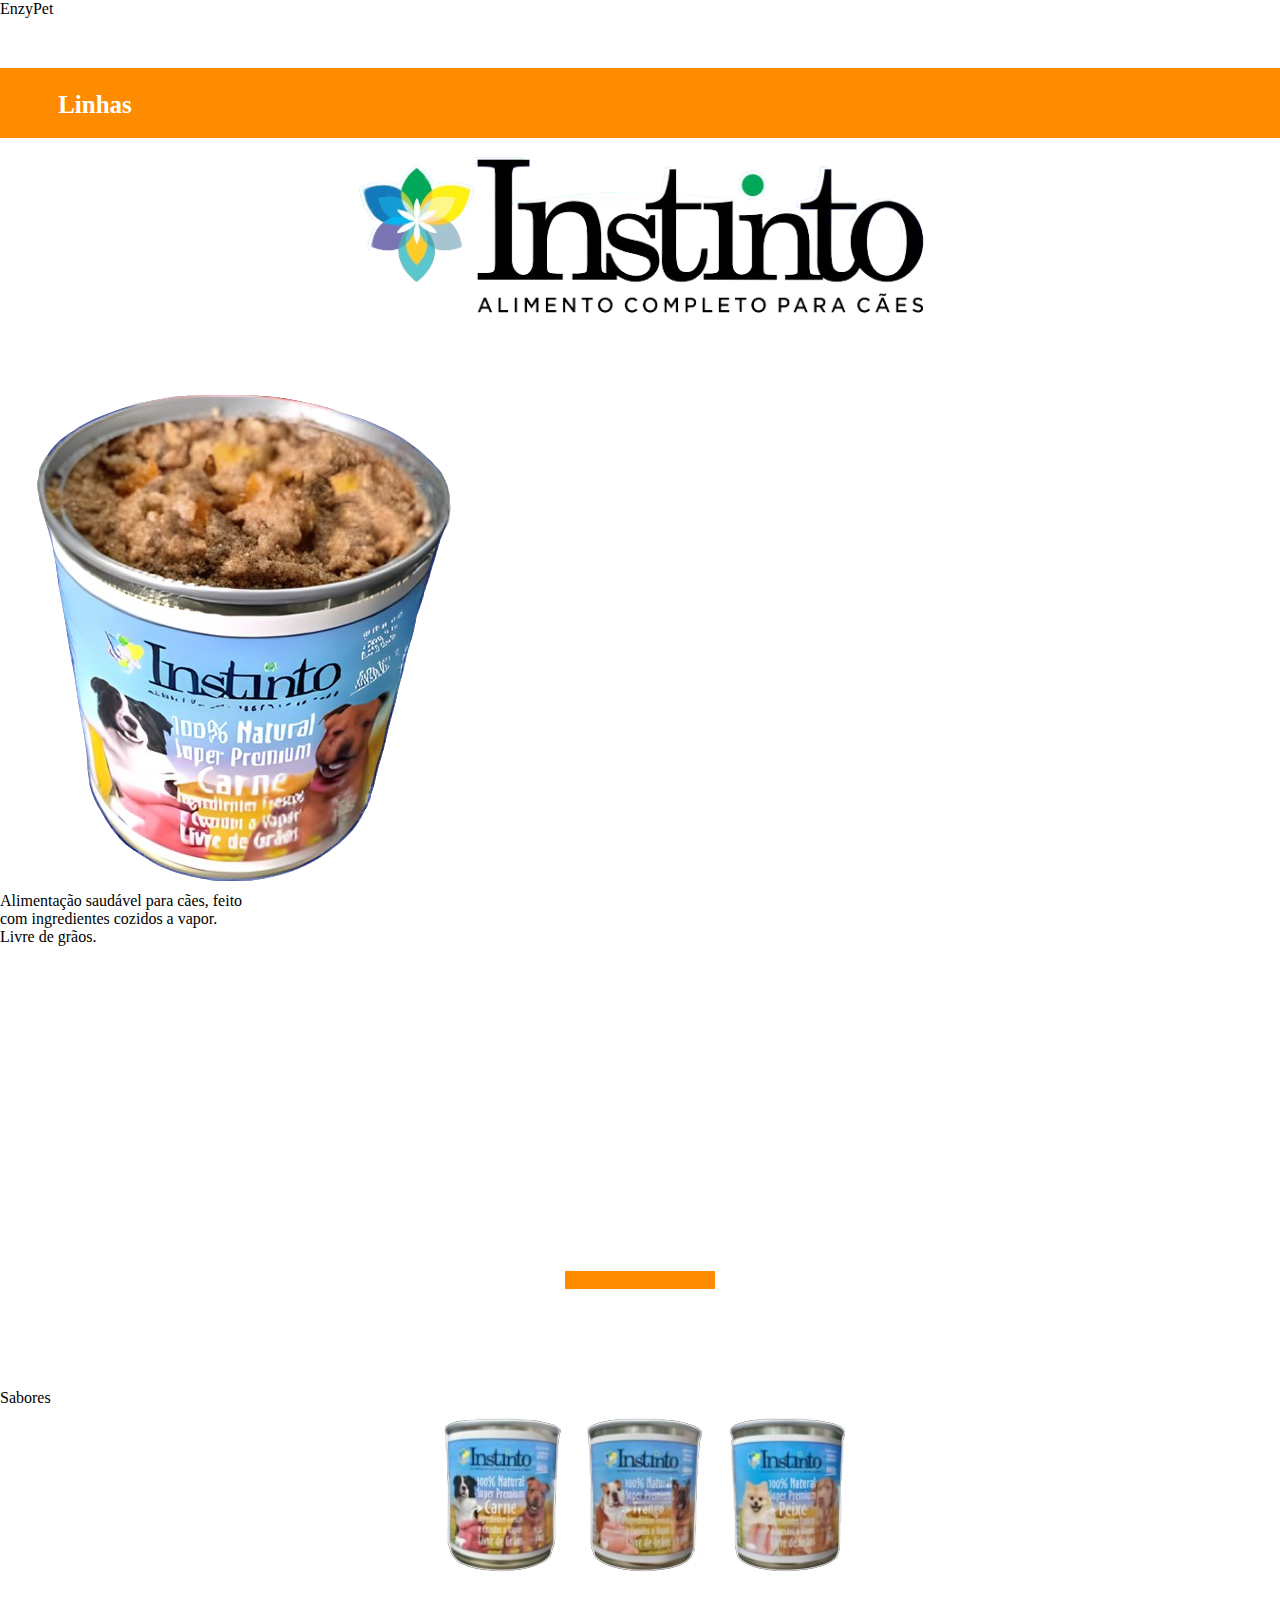
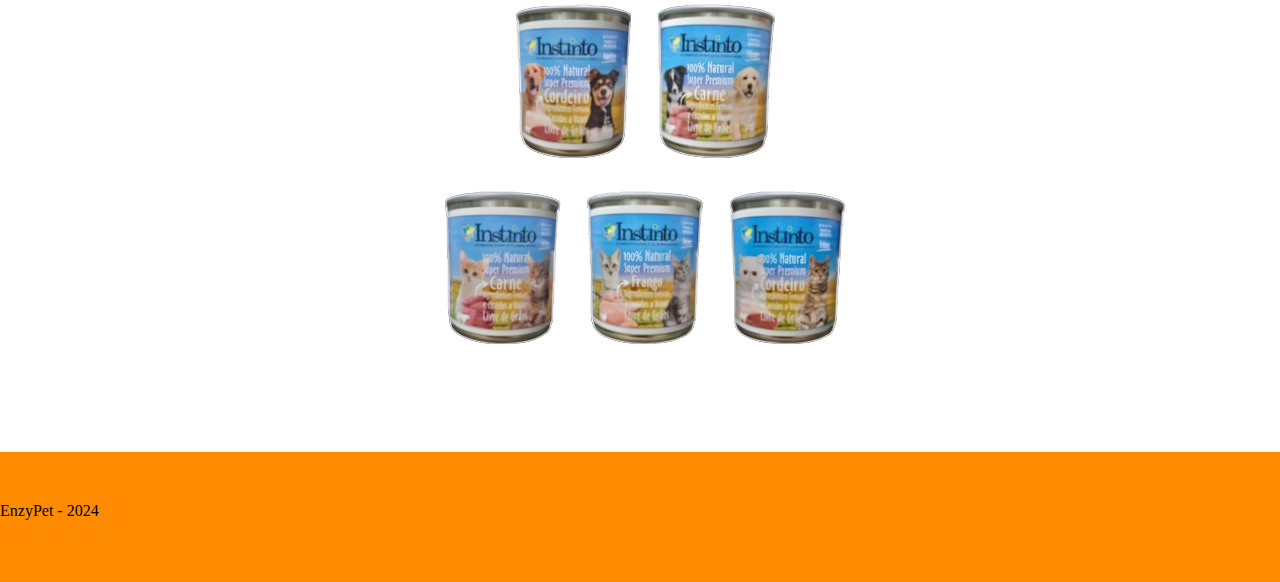
<file: instinto.html>
<!DOCTYPE html>
<html>
	<head>
		<link rel="SHORTCUT ICON" href="Imagens/icone.png">
		<link rel="stylesheet" type="text/css"  href="style.css" />
		<title>P&D - EnzyPet</title>
	<head>
	
	<body>
		<p class="ep2" >EnzyPet</p>
		<nav class="menu">
			<ul>
				<li><a href="linhas.html" class="active">Linhas</a></li>
			</ul>
		</nav>
		<center><img class="marca3" src="Imagens/testei.png"></center><br><br>
		<img class="bongos1" src="Imagens/instinto2.png">
		
		<div class="bongosdiv">
			<p>Alimentação saudável para cães, feito </p>
			<p>com ingredientes cozidos a vapor. </p>
			<p>Livre de grãos.</p>
		</div>
		
		<div class="linha">
		</div>
		
		<p class="psab">Sabores</p>
		
		<center><img class="latas1" src="Imagens/latas5_2.png"></center>
		
		<footer class="rodape2">
			<p class="prod">EnzyPet - 2024</p>
		</footer>
	</body>
</html>
</file>
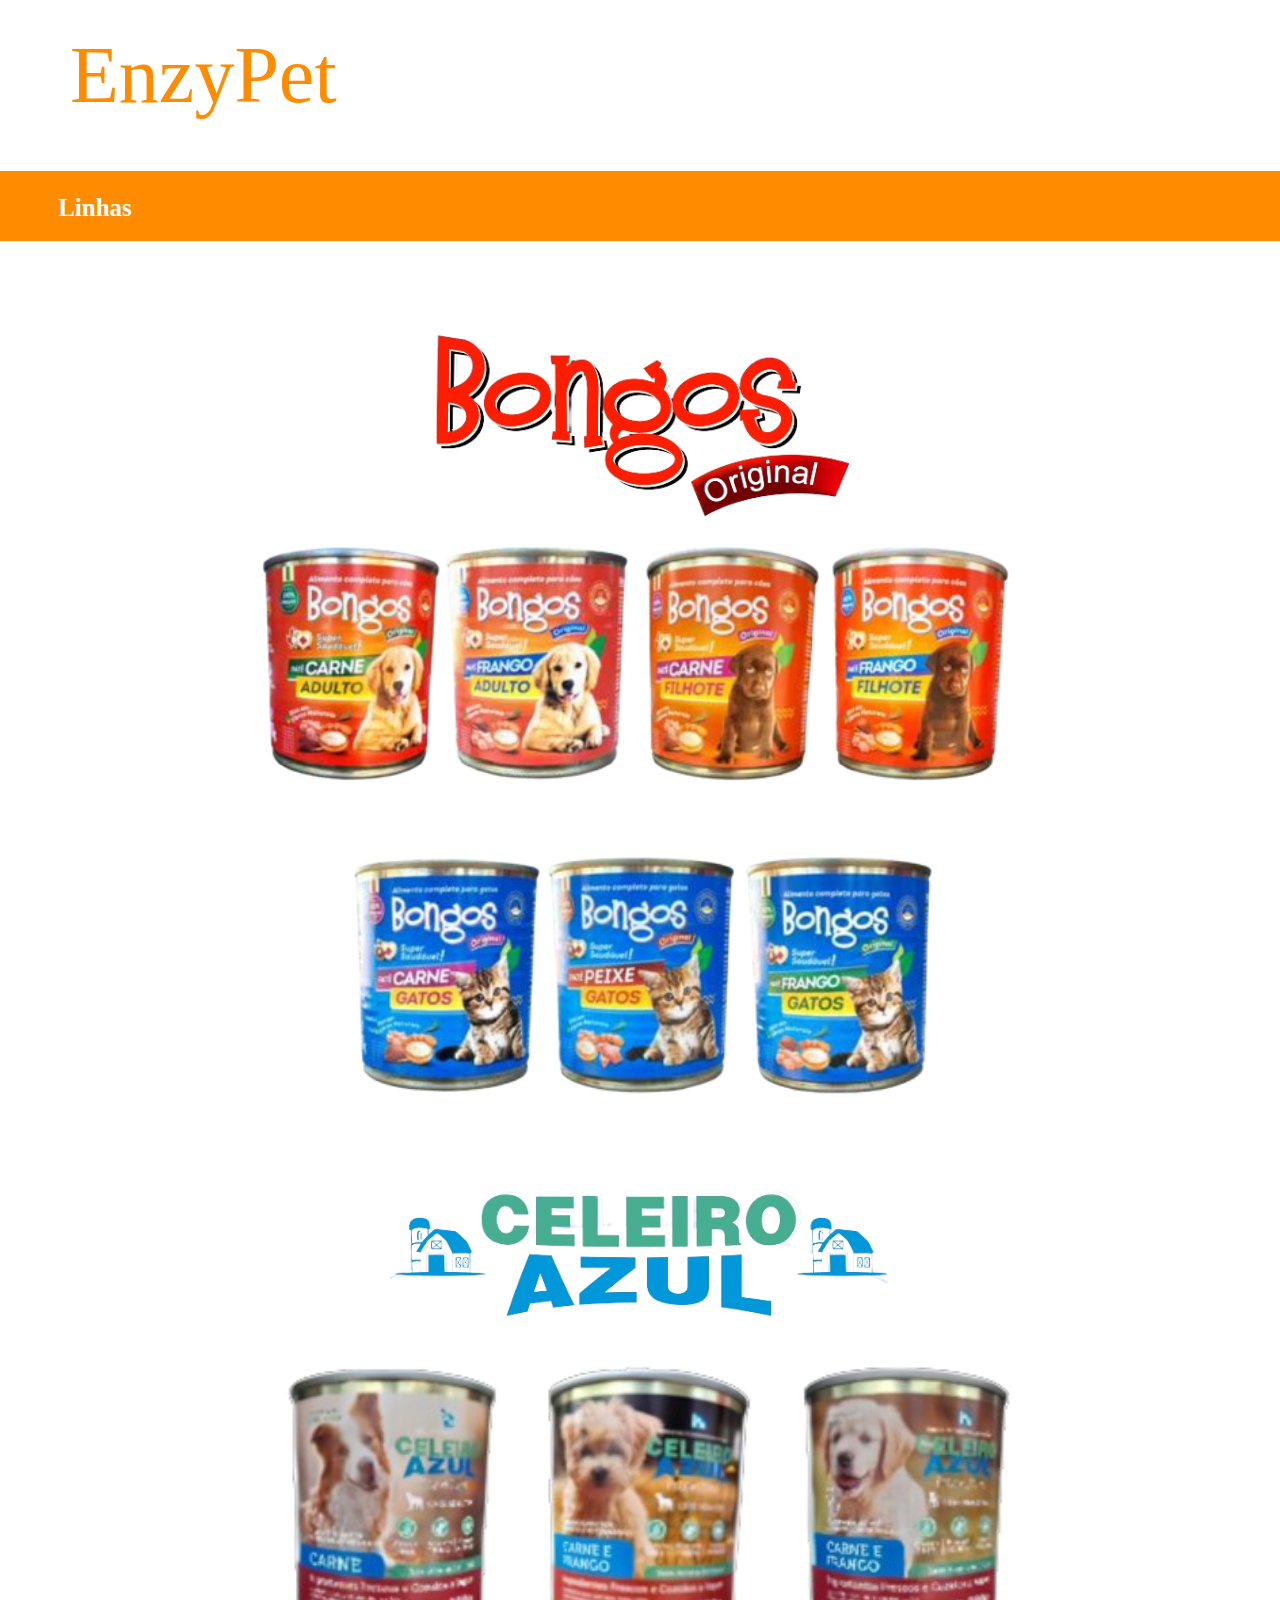
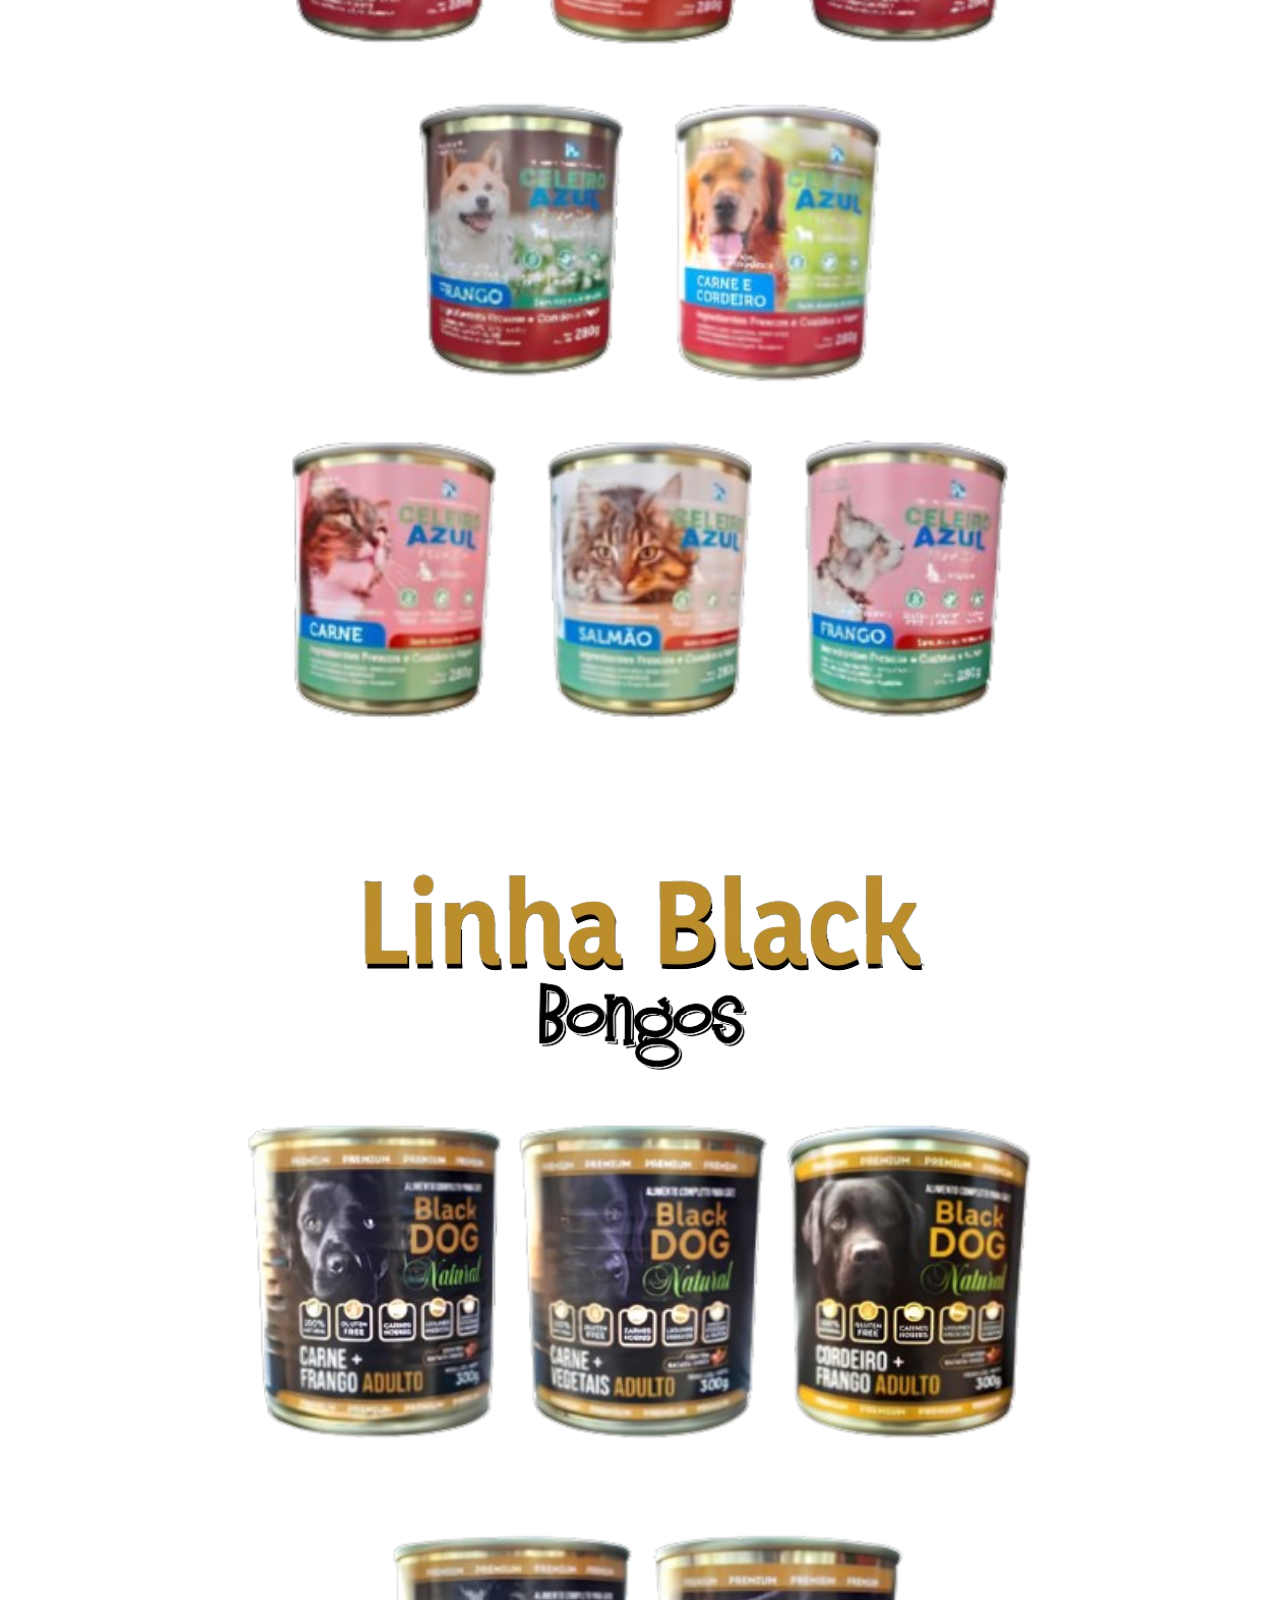
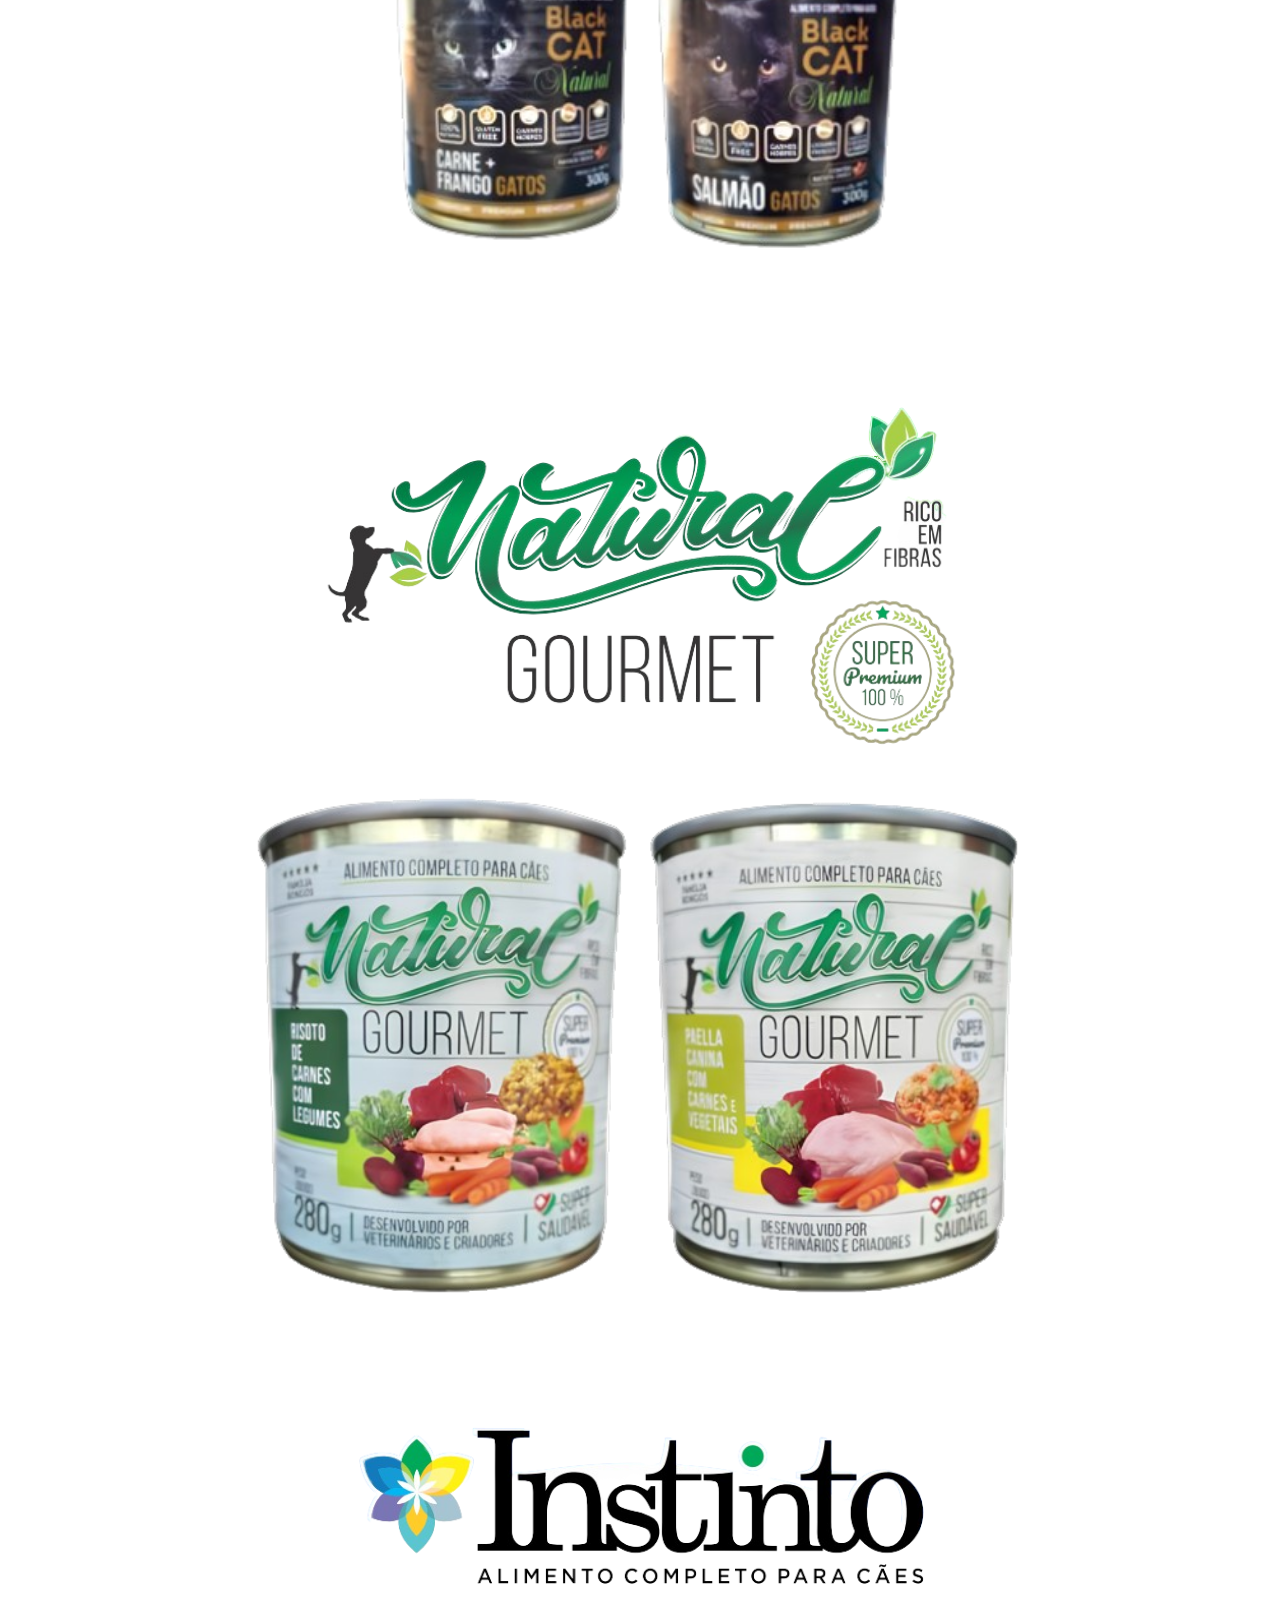
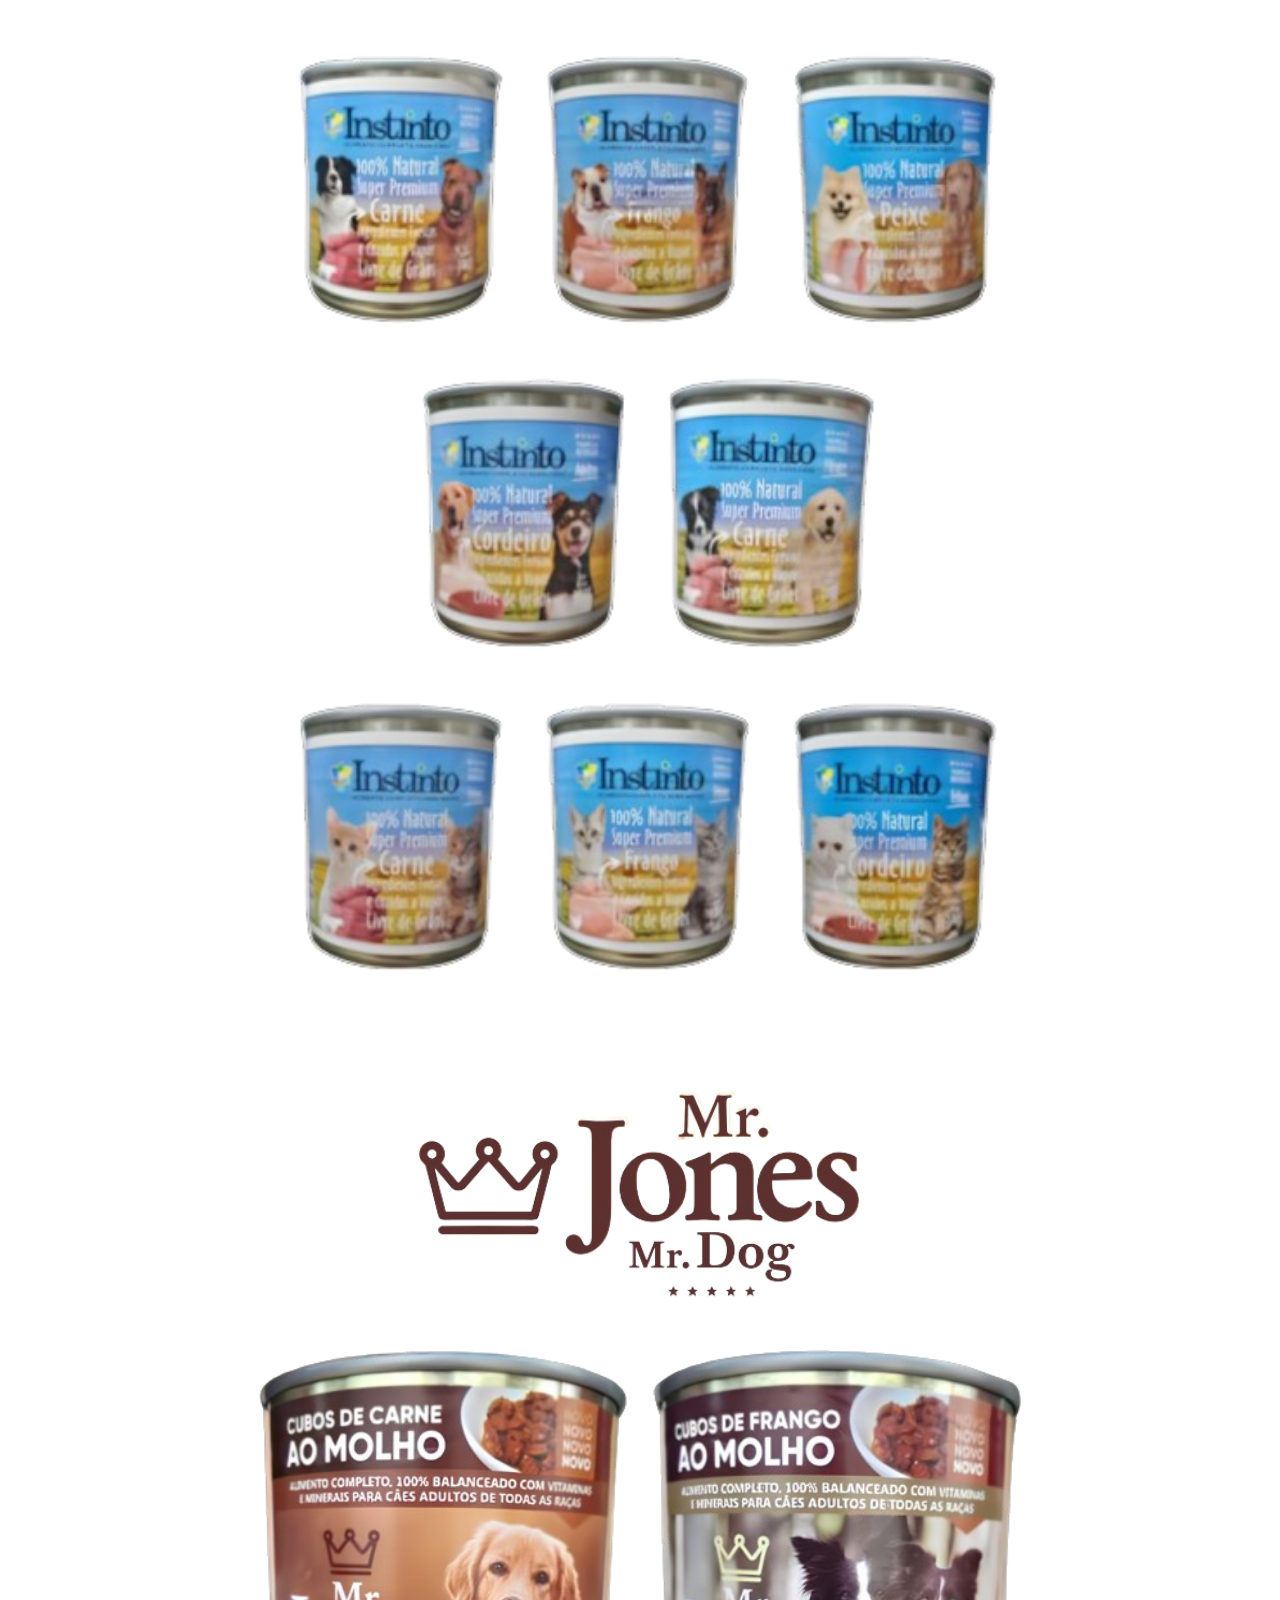
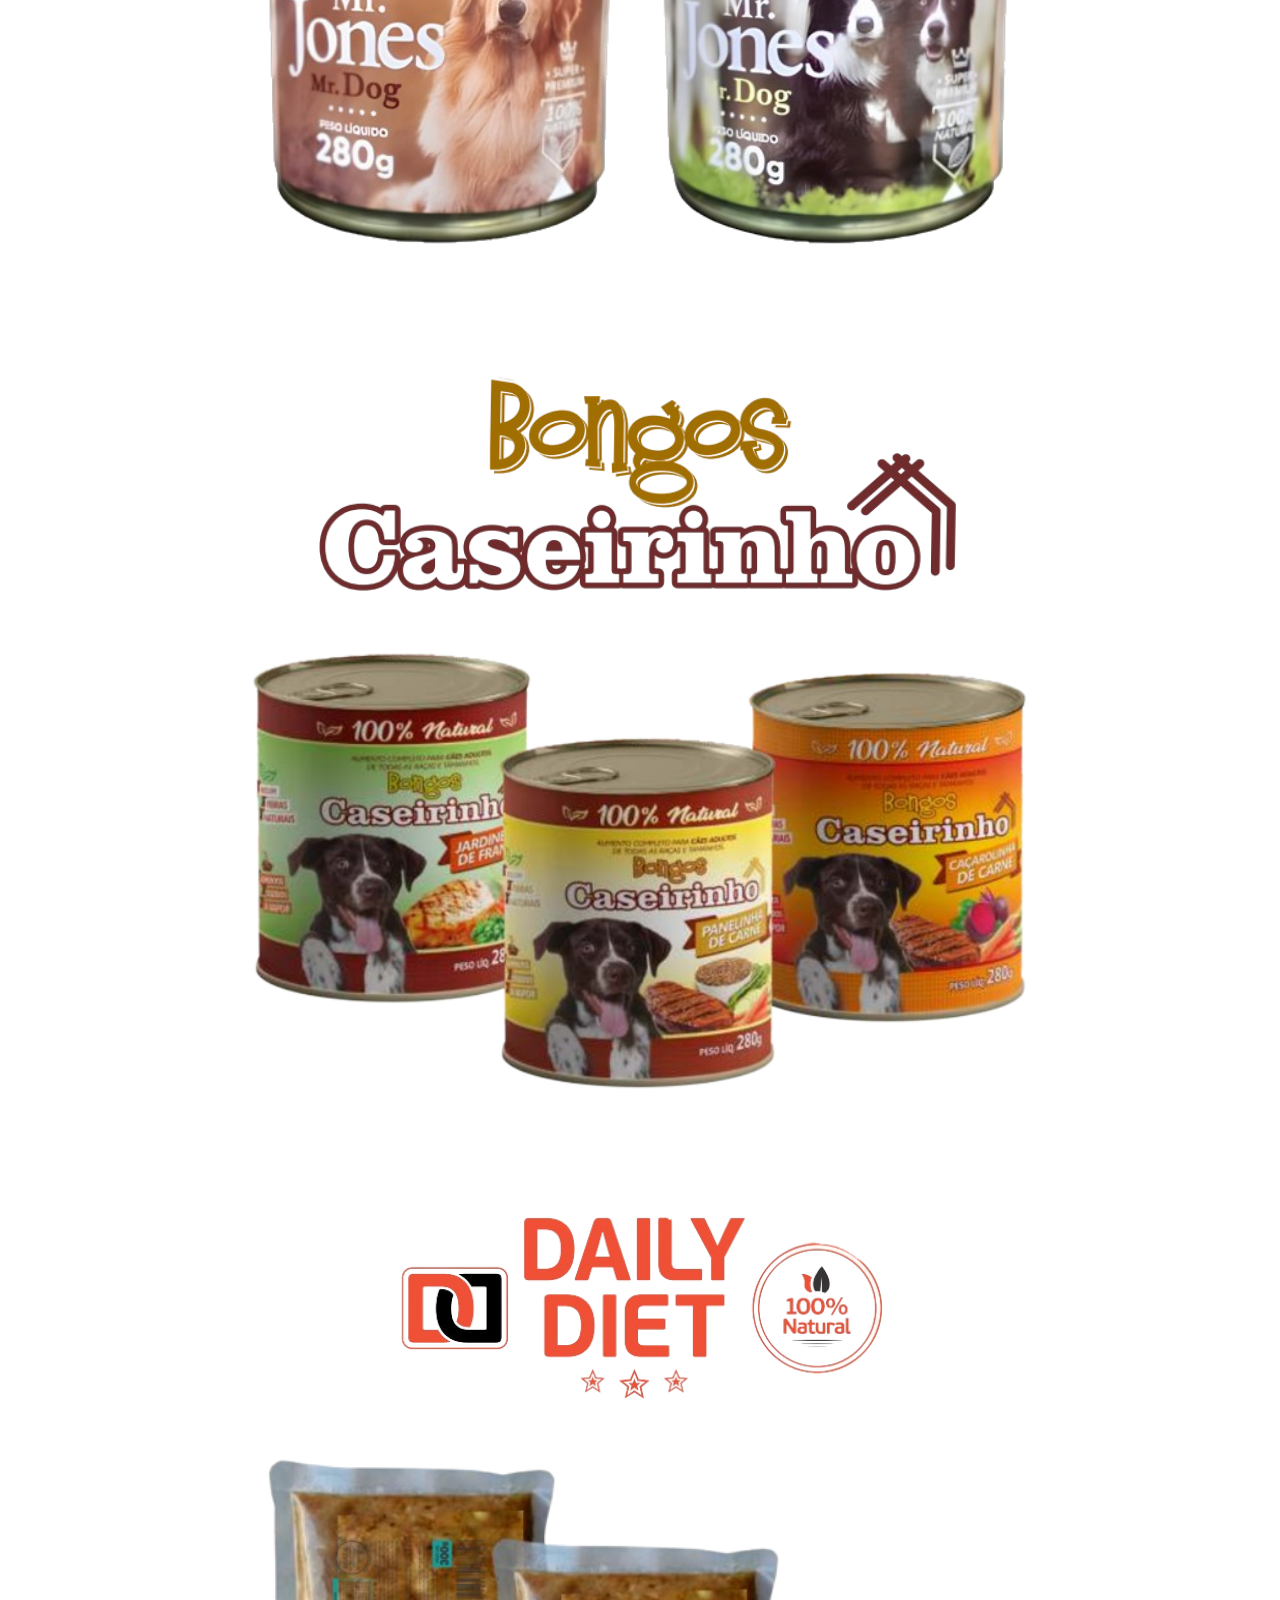
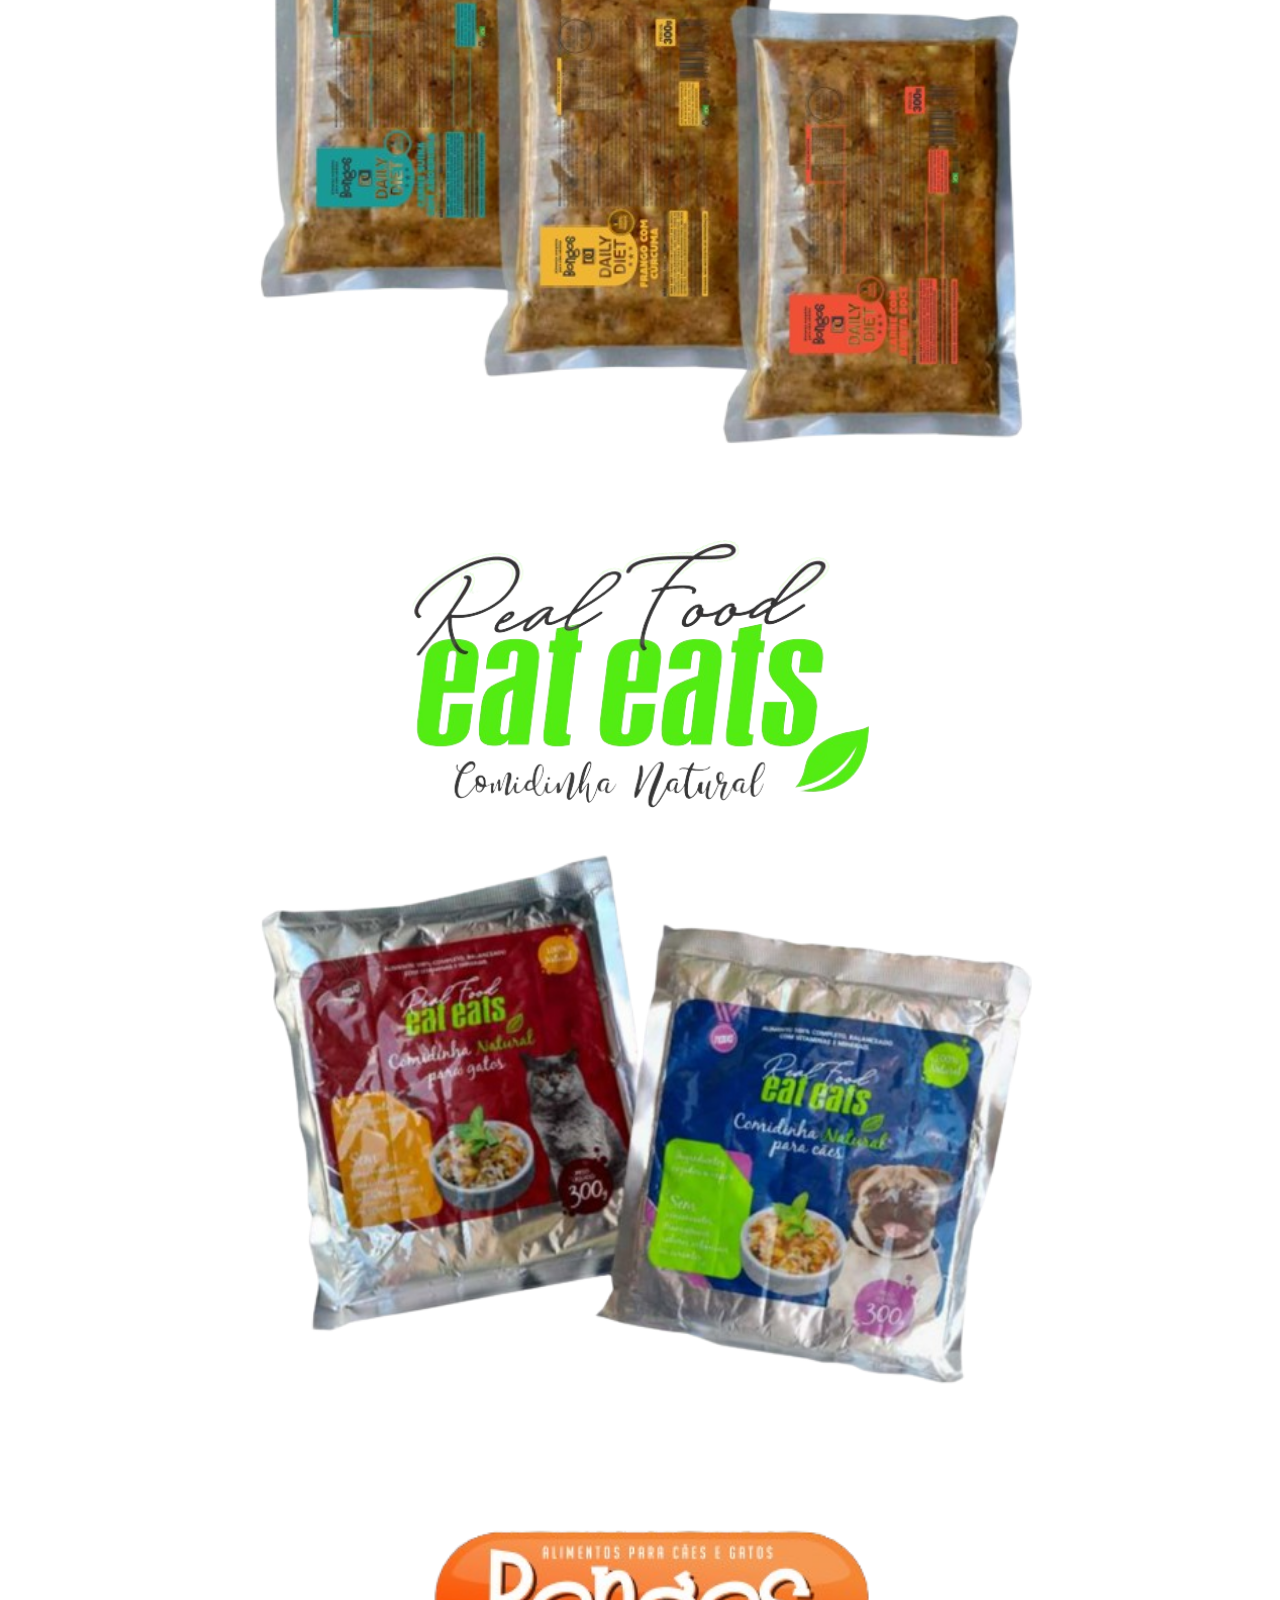
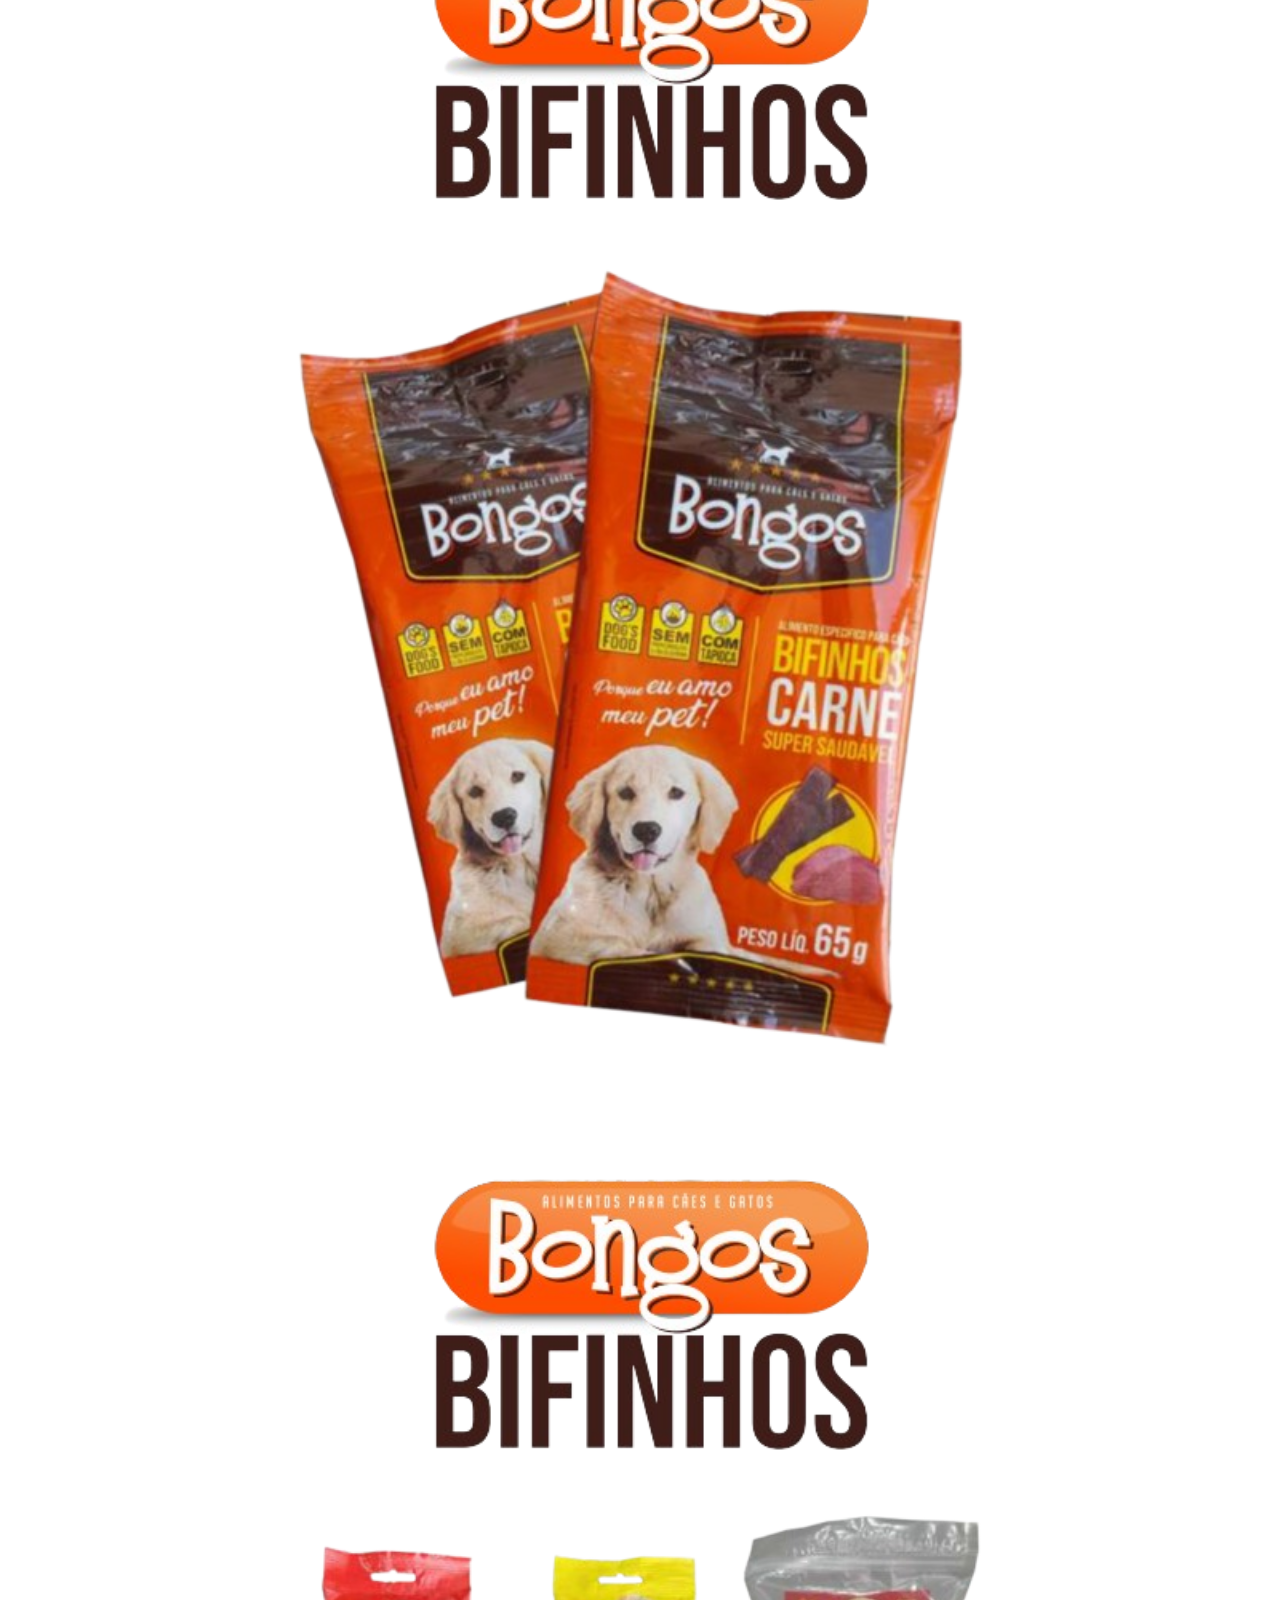
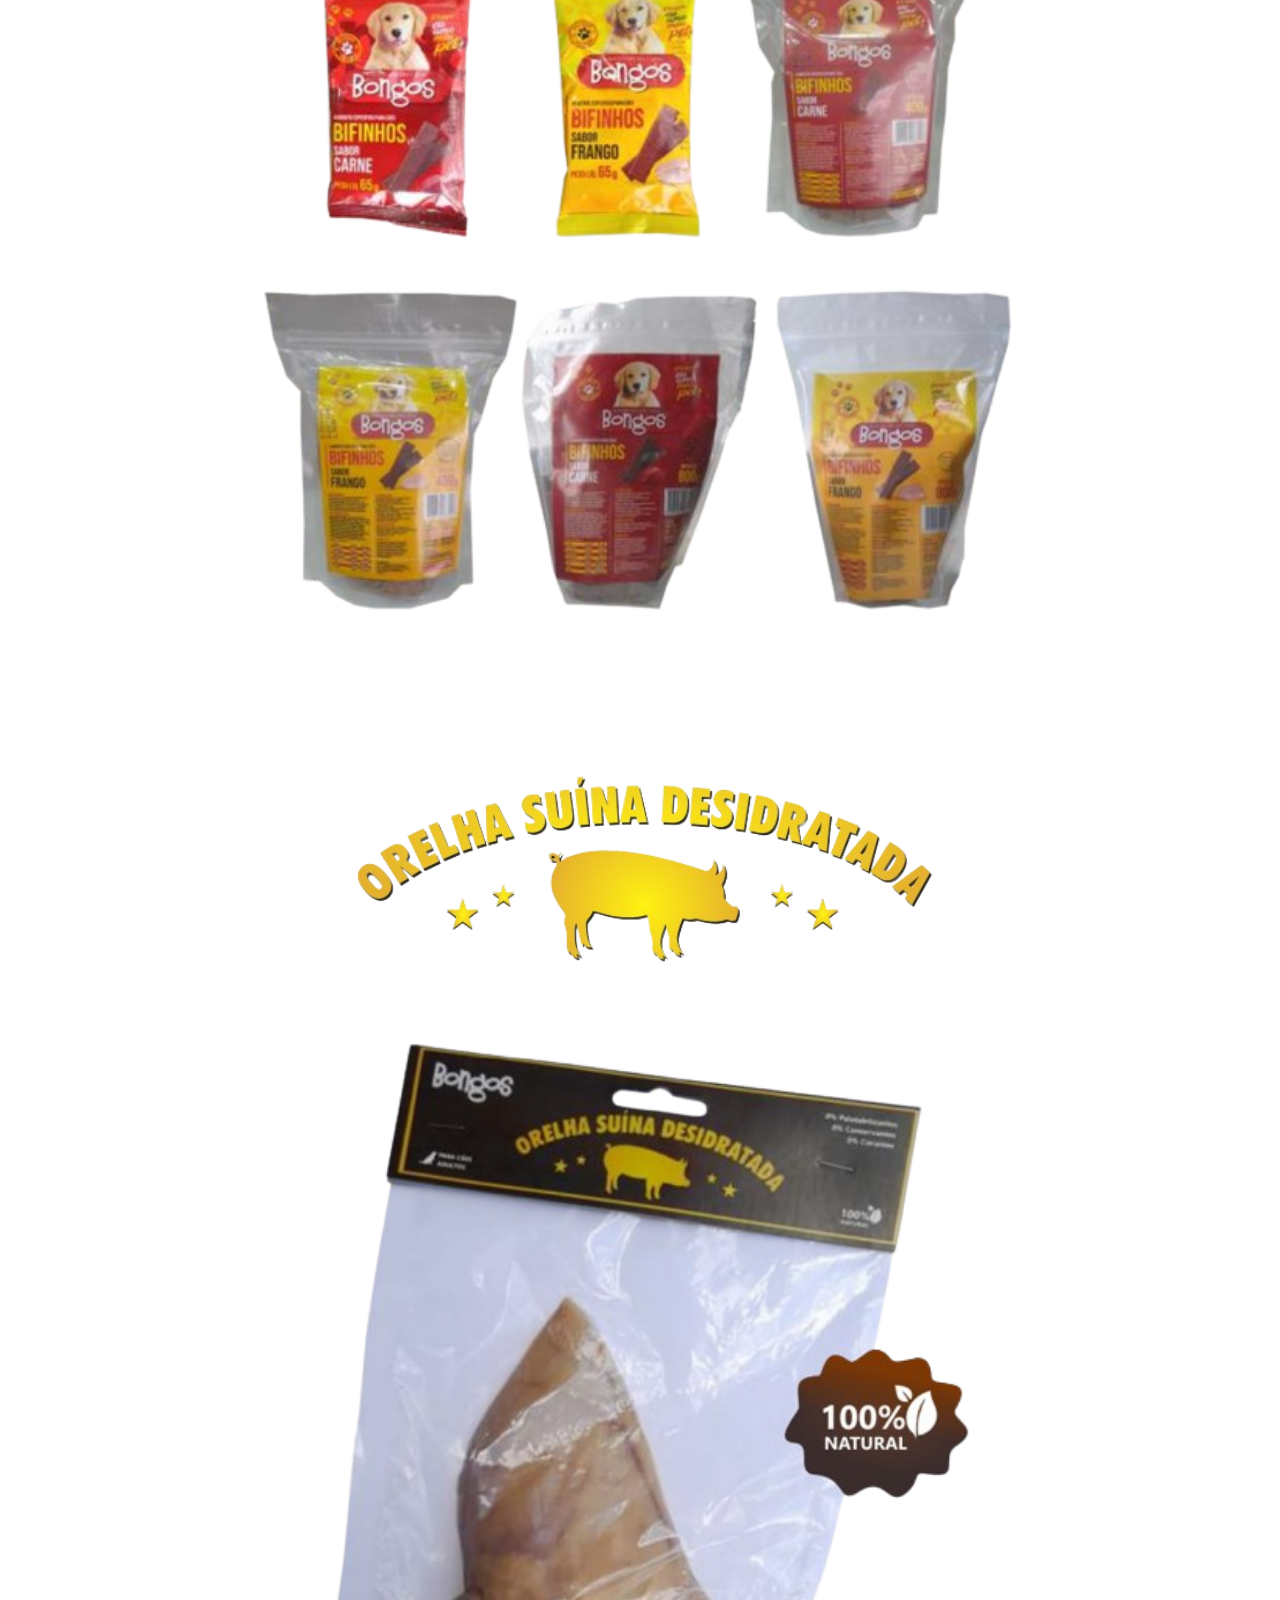
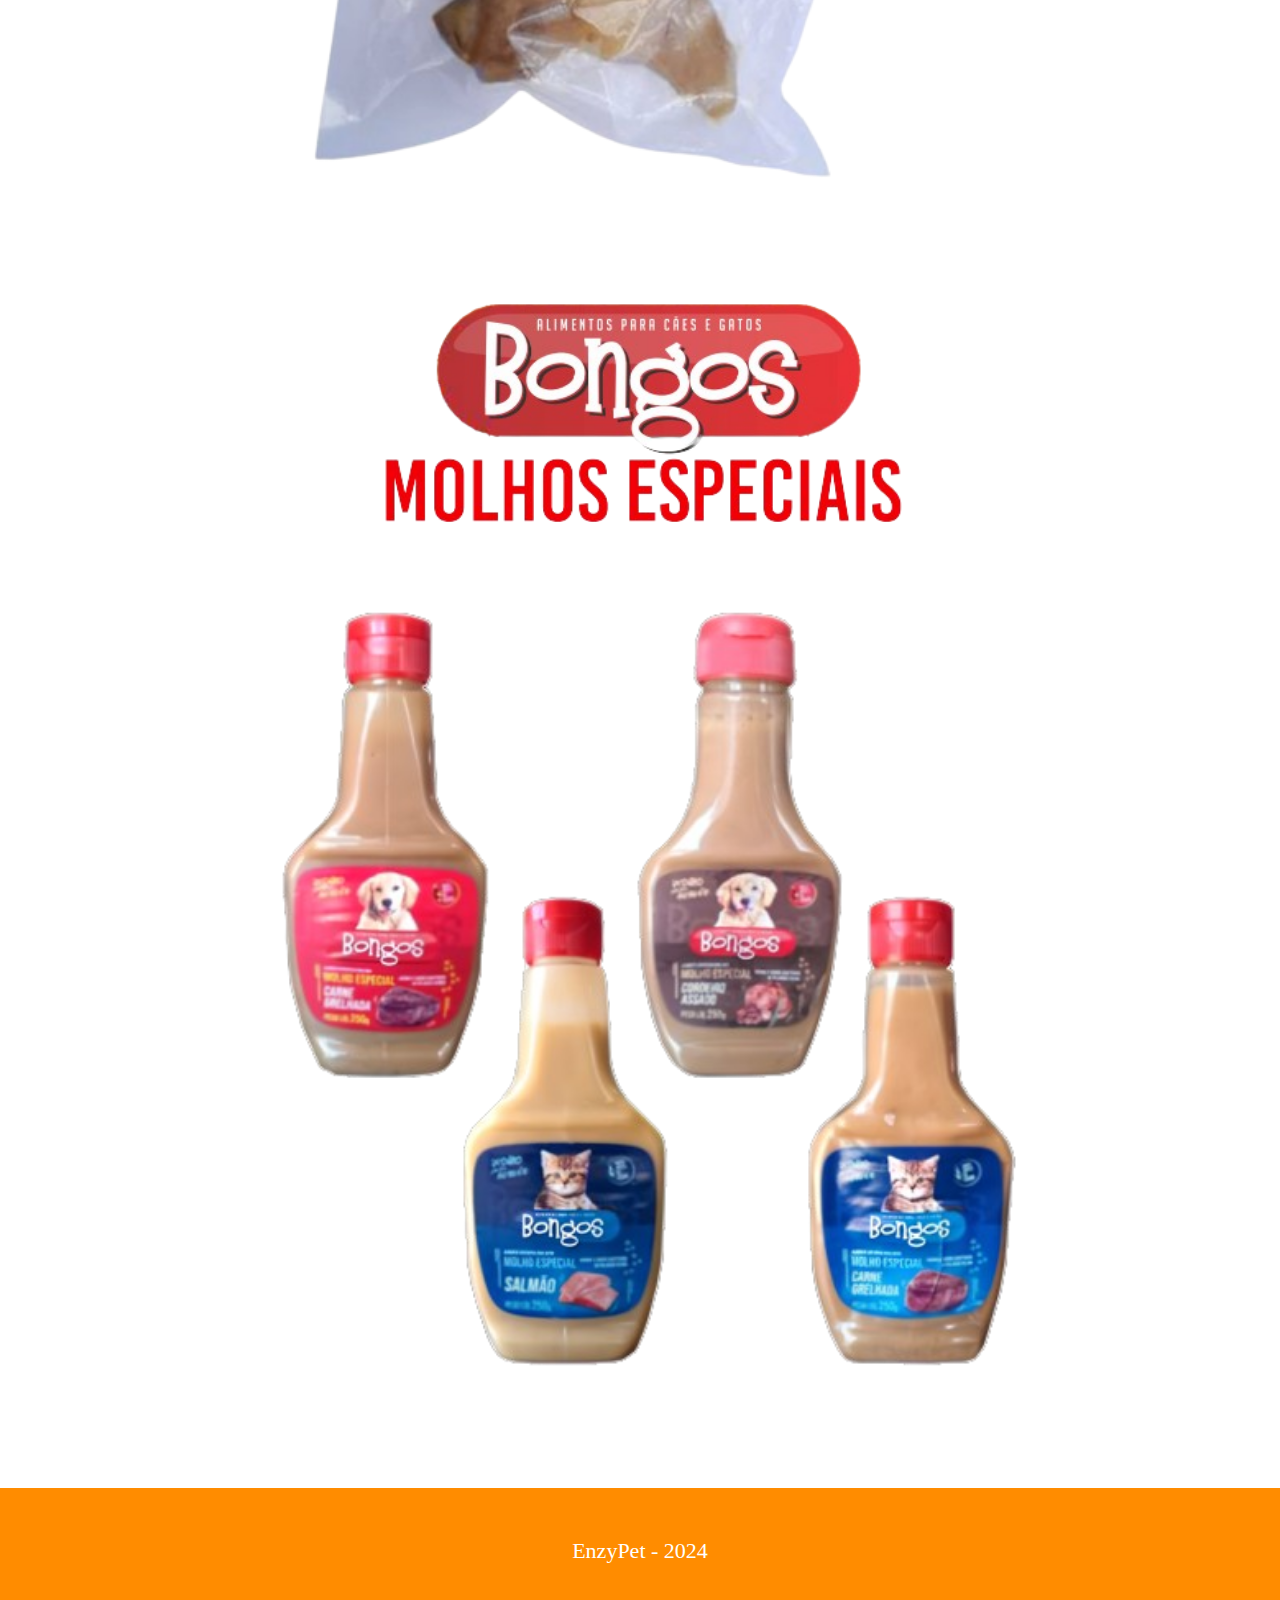
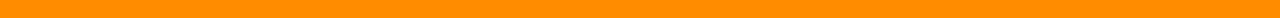
<file: linhas.html>
<!DOCTYPE html>
<html>
	<head>
		<link rel="SHORTCUT ICON" href="Imagens/icone.png">
		<link rel="stylesheet" type="text/css"  href="style.css" />
		<title>P&D - EnzyPet</title>
	<head>
	
	<body>
		<p class="enzypet2" >EnzyPet</p>
		<nav class="menu">
			<ul>
				<li><a href="linhas.html" class="active">Linhas</a></li>
			</ul>
		</nav>
		
		<nav class="caixa">
			<a href="bongos.html">
				<img class="marca1" src="Imagens/testeb.png">
				<img class="img_produtos" src="Imagens/latas_bongos.png">
				<br><br><br><br>
			</a>
			
			<a href="celeiro.html">
				<img class="marca2" src="Imagens/testec.png">
				<br><br>
				<img class="img_produtos" src="Imagens/latas2_2.png">
				<br><br><br><br>
			</a>
			
			<a href="blackbongos.html">
				<img class="marca3" src="Imagens/testebl.png">
				<br><br>
				<img class="img_produtos" src="Imagens/latas3_2.png">
				<br><br><br><br>
			</a>
		
			<a href="natural.html">
				<img class="marca4" src="Imagens/testen.png">
				<br><br>
				<img class="img_produtos" src="Imagens/latas4_2.png">
				<br><br><br><br><br><br>
			</a>
			
			<a href="instinto.html">
				<img class="marca3" src="Imagens/testei.png">
				<br><br>
				<img class="img_produtos" src="Imagens/latas5_2.png">
				<br><br><br><br><br><br>
			</a>
			
			<a href="mrjones.html">
				<img class="marca2" src="Imagens/testej.png">
				<br><br>
				<img class="img_produtos" src="Imagens/latas6_2.png">
				<br><br><br><br><br><br>
			</a>

			<a href="caseirinho.html">
				<img class="marca4" src="Imagens/caseirinho.png">
				<br><br>
				<img class="img_produtos" src="Imagens/latas_caseirinho.png">
				<br><br><br><br><br><br>
			</a>
		
			<a href="daily.html">
				<img class="marca2" src="Imagens/tested.png">
				<br><br>
				<img class="img_produtos" src="Imagens/dieta.png">
				<br><br><br><br>
			</a>
			
			<a href="comidinhas.html">
				<img class="marca2" src="Imagens/testeco.png">
				<br><br>
				<img class="img_produtos" src="Imagens/comidinha1.png">
				<br><br><br><br>
			</a>
			
			<a href="bifinhos1.html">
				<img class="marca2" src="Imagens/testebi.png">
				<br><br>
				<img class="img_produtos" src="Imagens/bifinho1.png">
				<br><br><br><br><br><br>
			</a>
			
			<a href="bifinhos2.html">
				<img class="marca2" src="Imagens/testebi.png">
				<br><br>
				<img class="img_produtos" src="Imagens/bifinho2.png">
				<br><br><br><br><br><br>
			</a>
			
			<a href="orelha.html">
				<img class="marca4" src="Imagens/testeo.png">
				<br><br>
				<img class="img_produtos" src="Imagens/orelha.png">
				<br><br><br><br><br><br>
			</a>
			
			<a href="molhos.html">
				<img class="marca3" src="Imagens/testem.png">
				<br><br>
				<img class="img_produtos" src="Imagens/molhos_2.png">
				<br><br><br><br>
			</a>
		</nav>
		
		<footer class="rodape">
			<p class="texto_rodape">EnzyPet - 2024</p>
		</footer>
	</body>
</html>
</file>
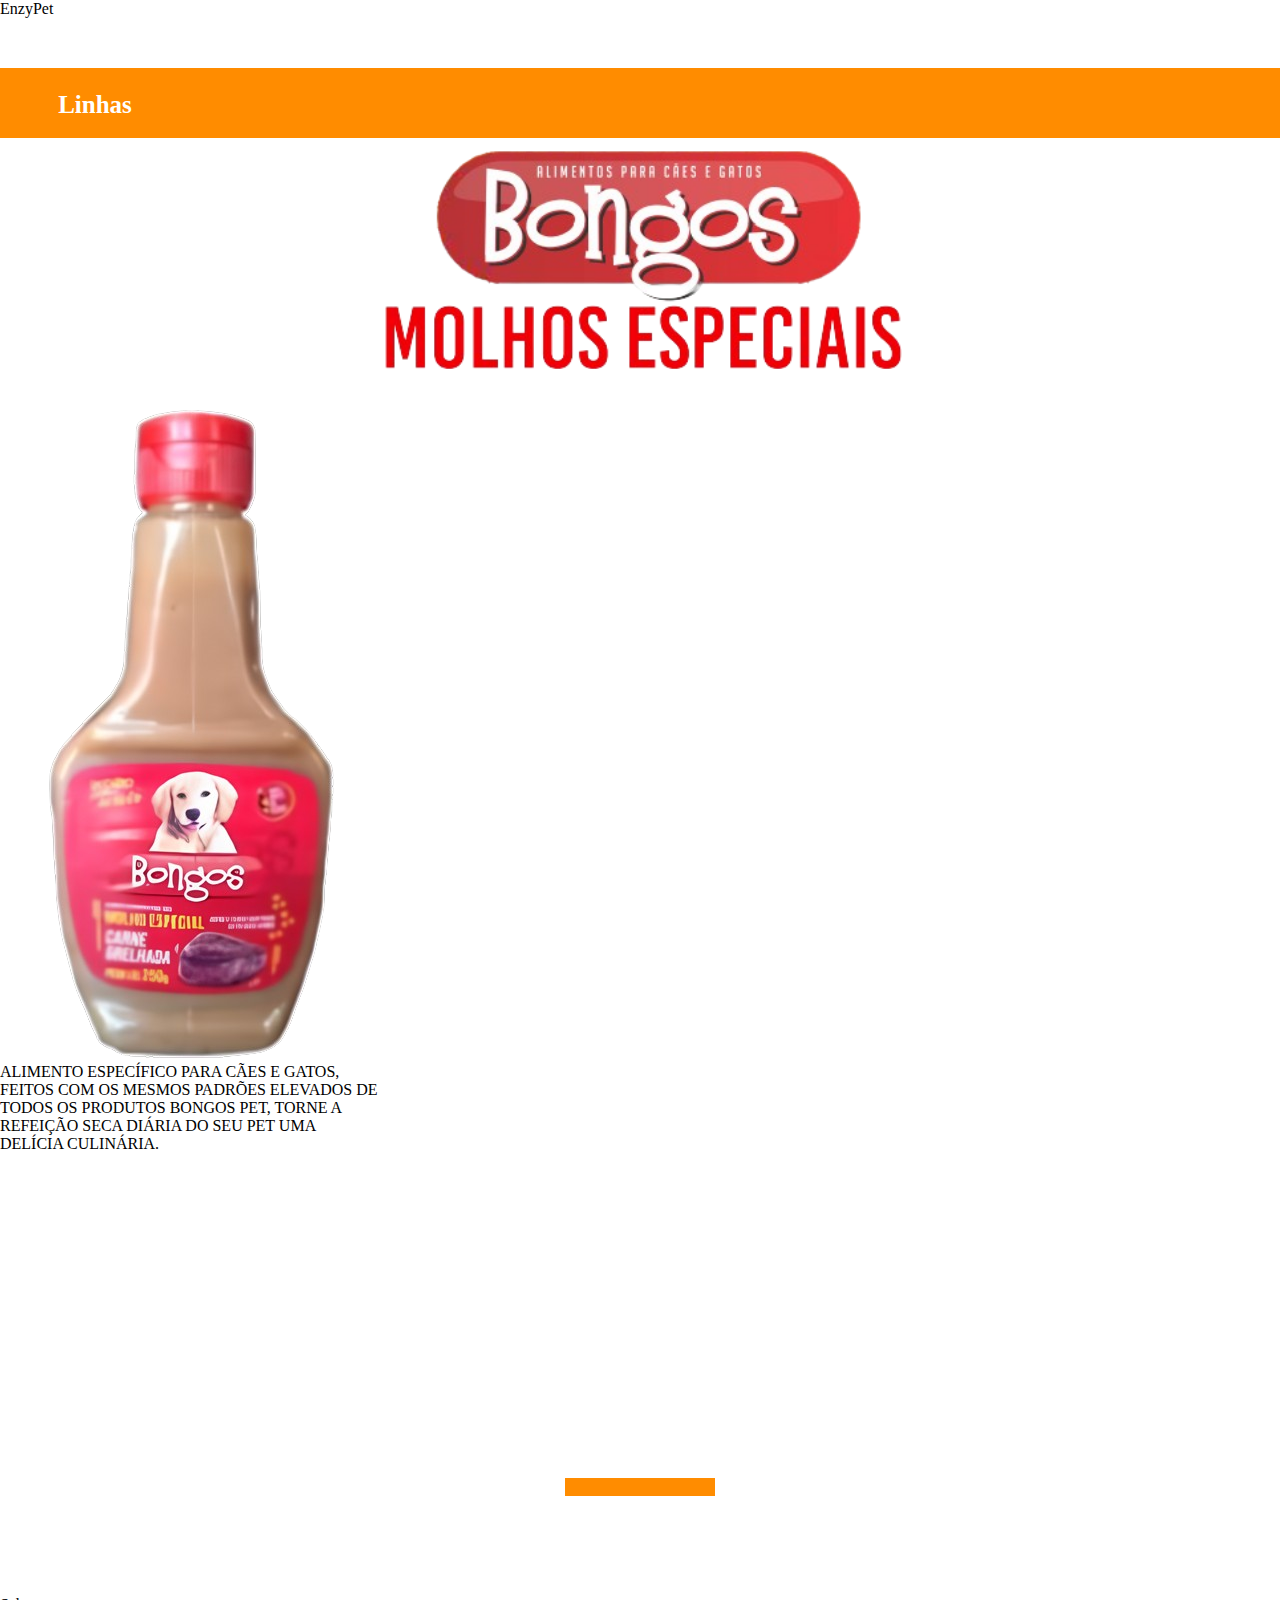
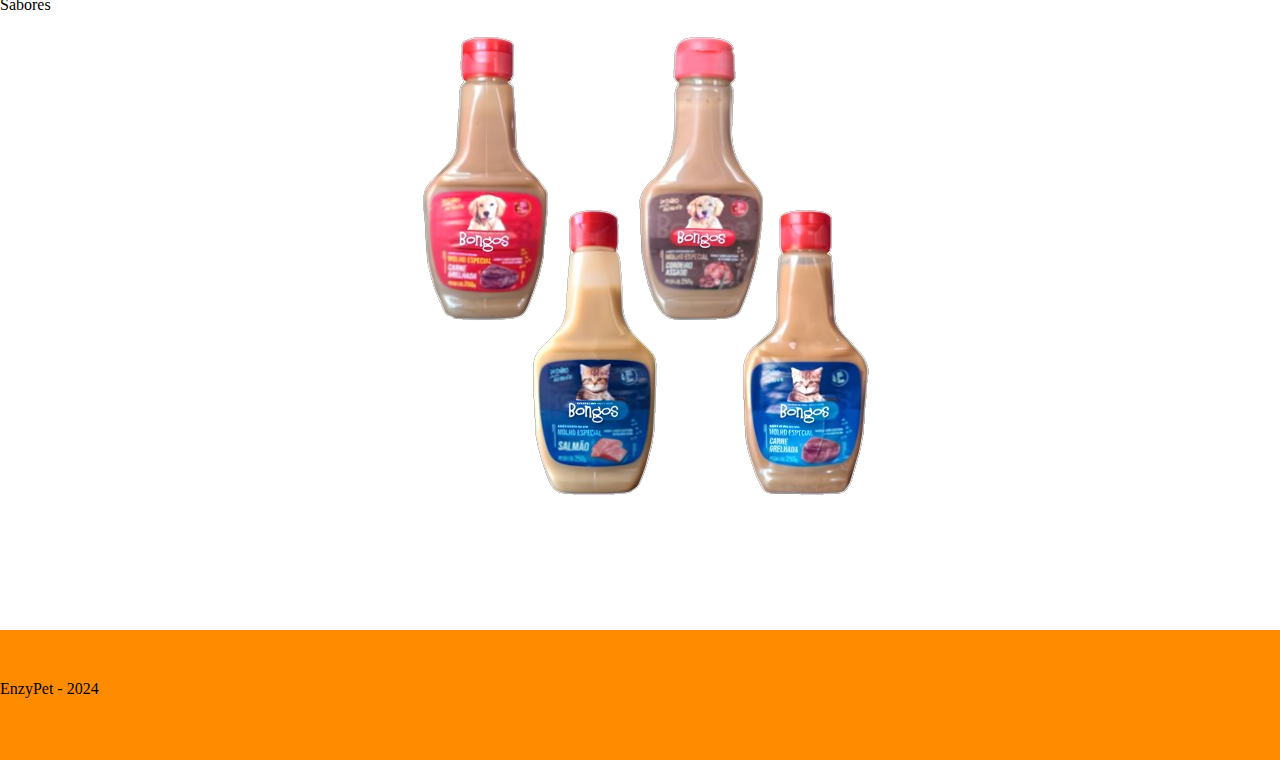
<file: molhos.html>
<!DOCTYPE html>
<html>
	<head>
		<link rel="SHORTCUT ICON" href="Imagens/icone.png">
		<link rel="stylesheet" type="text/css"  href="style.css" />
		<title>P&D - EnzyPet</title>
	<head>
	
	<body>
		<p class="ep2" >EnzyPet</p>
		<nav class="menu">
			<ul>
				<li><a href="linhas.html" class="active">Linhas</a></li>
			</ul>
		</nav>
		<center><img class="marca3" src="Imagens/testem.png"></center>
		<img class="bongos1" src="Imagens/molho2.png">
		
		<div class="bongosdiv">
			<p>ALIMENTO ESPECÍFICO PARA CÃES E GATOS, </p>
			<p>FEITOS COM OS MESMOS PADRÕES ELEVADOS DE </p>
			<p>TODOS OS PRODUTOS BONGOS PET, TORNE A </p>
			<p>REFEIÇÃO SECA DIÁRIA DO SEU PET UMA </p>
			<p>DELÍCIA CULINÁRIA.</p>
		</div>
		
		<div class="linha">
		</div>
		
		<p class="psab">Sabores</p>
		
		<center><img class="latas1" src="Imagens/molhos2_2.png"></center>
		
		<footer class="rodape2">
			<p class="prod">EnzyPet - 2024</p>
		</footer>
	</body>
</html>
</file>
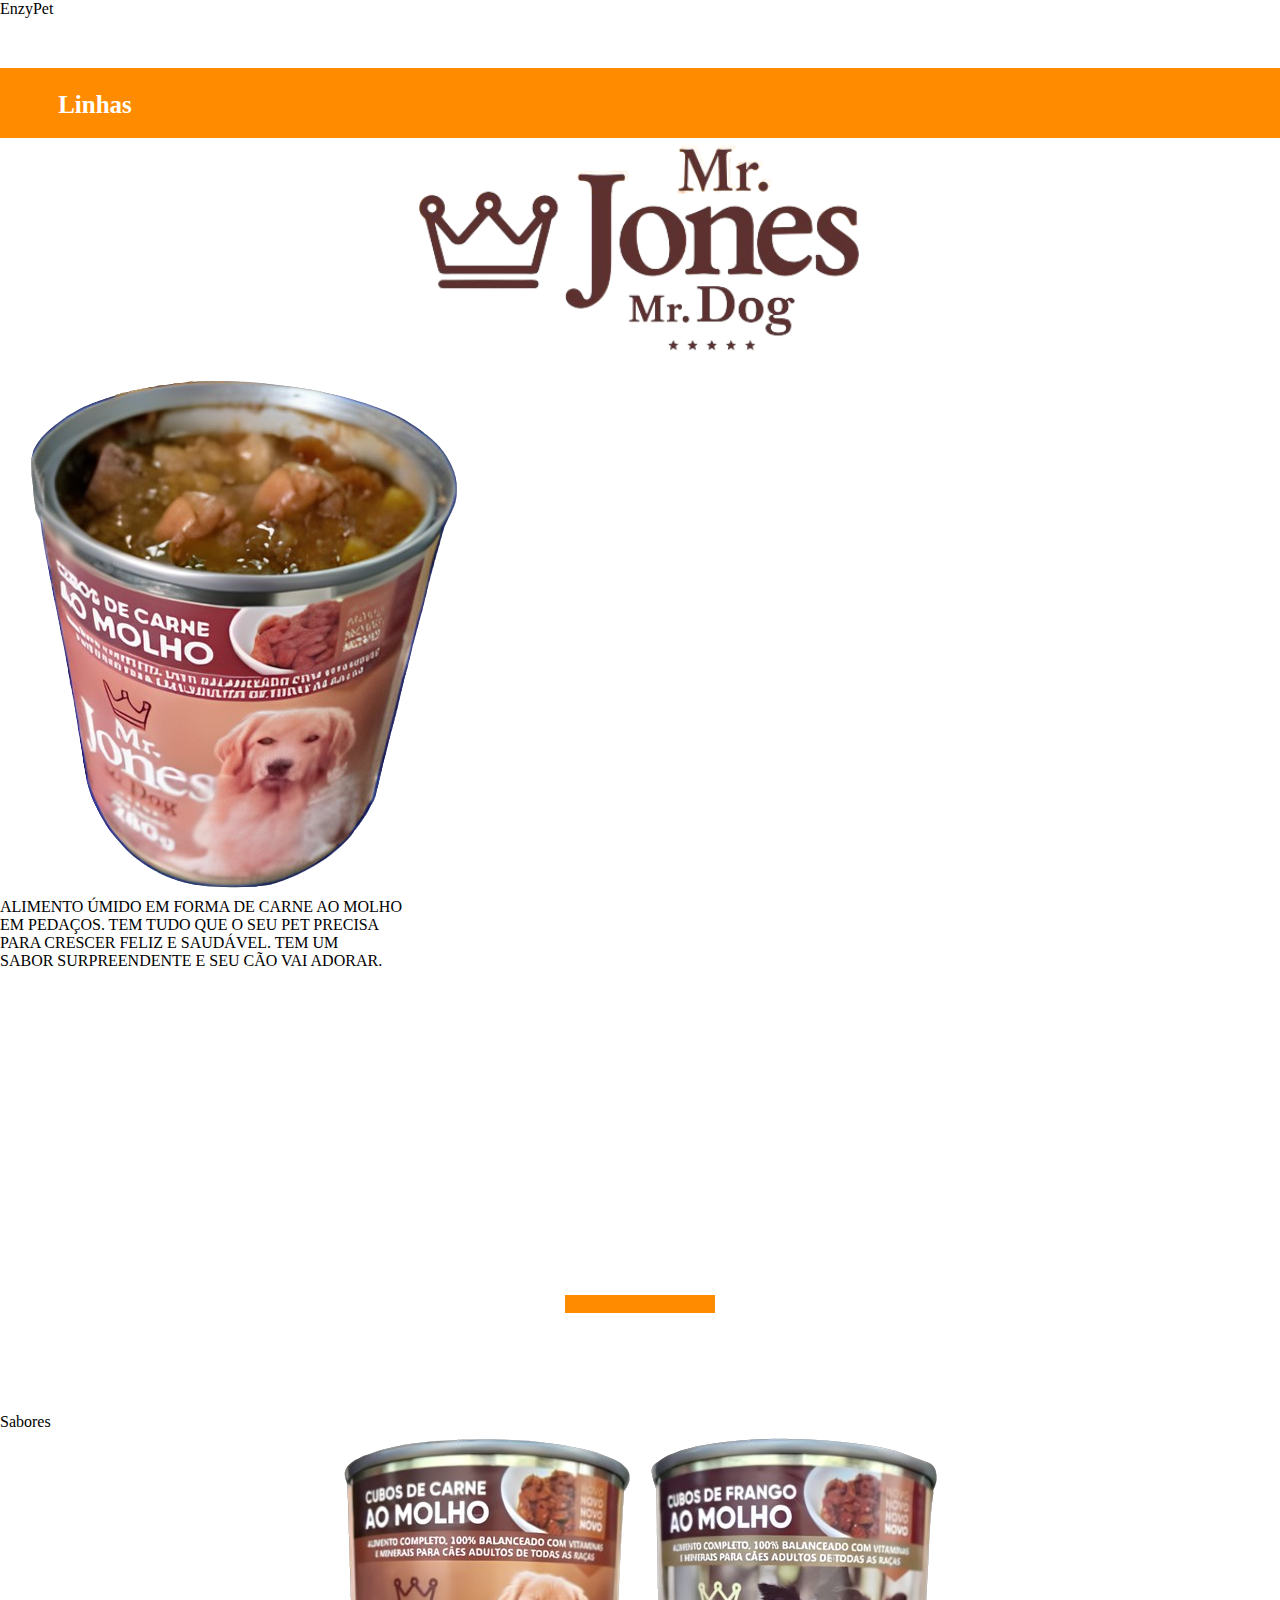
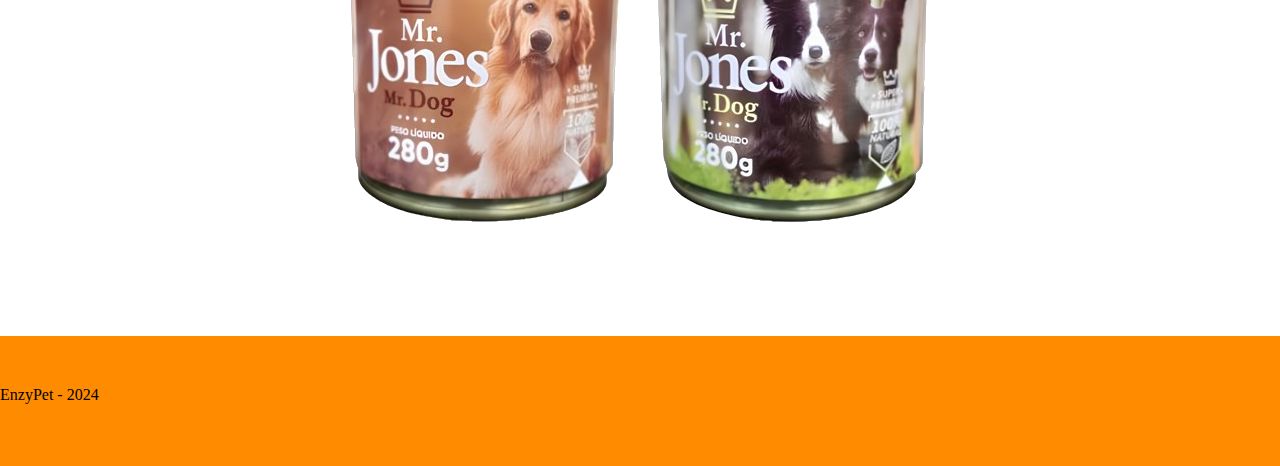
<file: mrjones.html>
<!DOCTYPE html>
<html>
	<head>
		<link rel="SHORTCUT ICON" href="Imagens/icone.png">
		<link rel="stylesheet" type="text/css"  href="style.css" />
		<title>P&D - EnzyPet</title>
	<head>
	
	<body>
		<p class="ep2" >EnzyPet</p>
		<nav class="menu">
			<ul>
				<li><a href="linhas.html" class="active">Linhas</a></li>
			</ul>
		</nav>
		<center><img class="marca2" src="Imagens/testej.png"></center>
		<img class="bongos1" src="Imagens/mrjones2.png">
		
		<div class="bongosdiv">
			<p>ALIMENTO ÚMIDO EM FORMA DE CARNE AO MOLHO </p>
			<p>EM PEDAÇOS. TEM TUDO QUE O SEU PET PRECISA </p>
			<p>PARA CRESCER FELIZ E SAUDÁVEL. TEM UM </p>
			<p>SABOR SURPREENDENTE E SEU CÃO VAI ADORAR.</p>
		</div>
		
		<div class="linha">
		</div>
		
		<p class="psab">Sabores</p>
		
		<center><img class="latas1" src="Imagens/latas6_2.png"></center>
		
		<footer class="rodape2">
			<p class="prod">EnzyPet - 2024</p>
		</footer>
	</body>
</html>
</file>
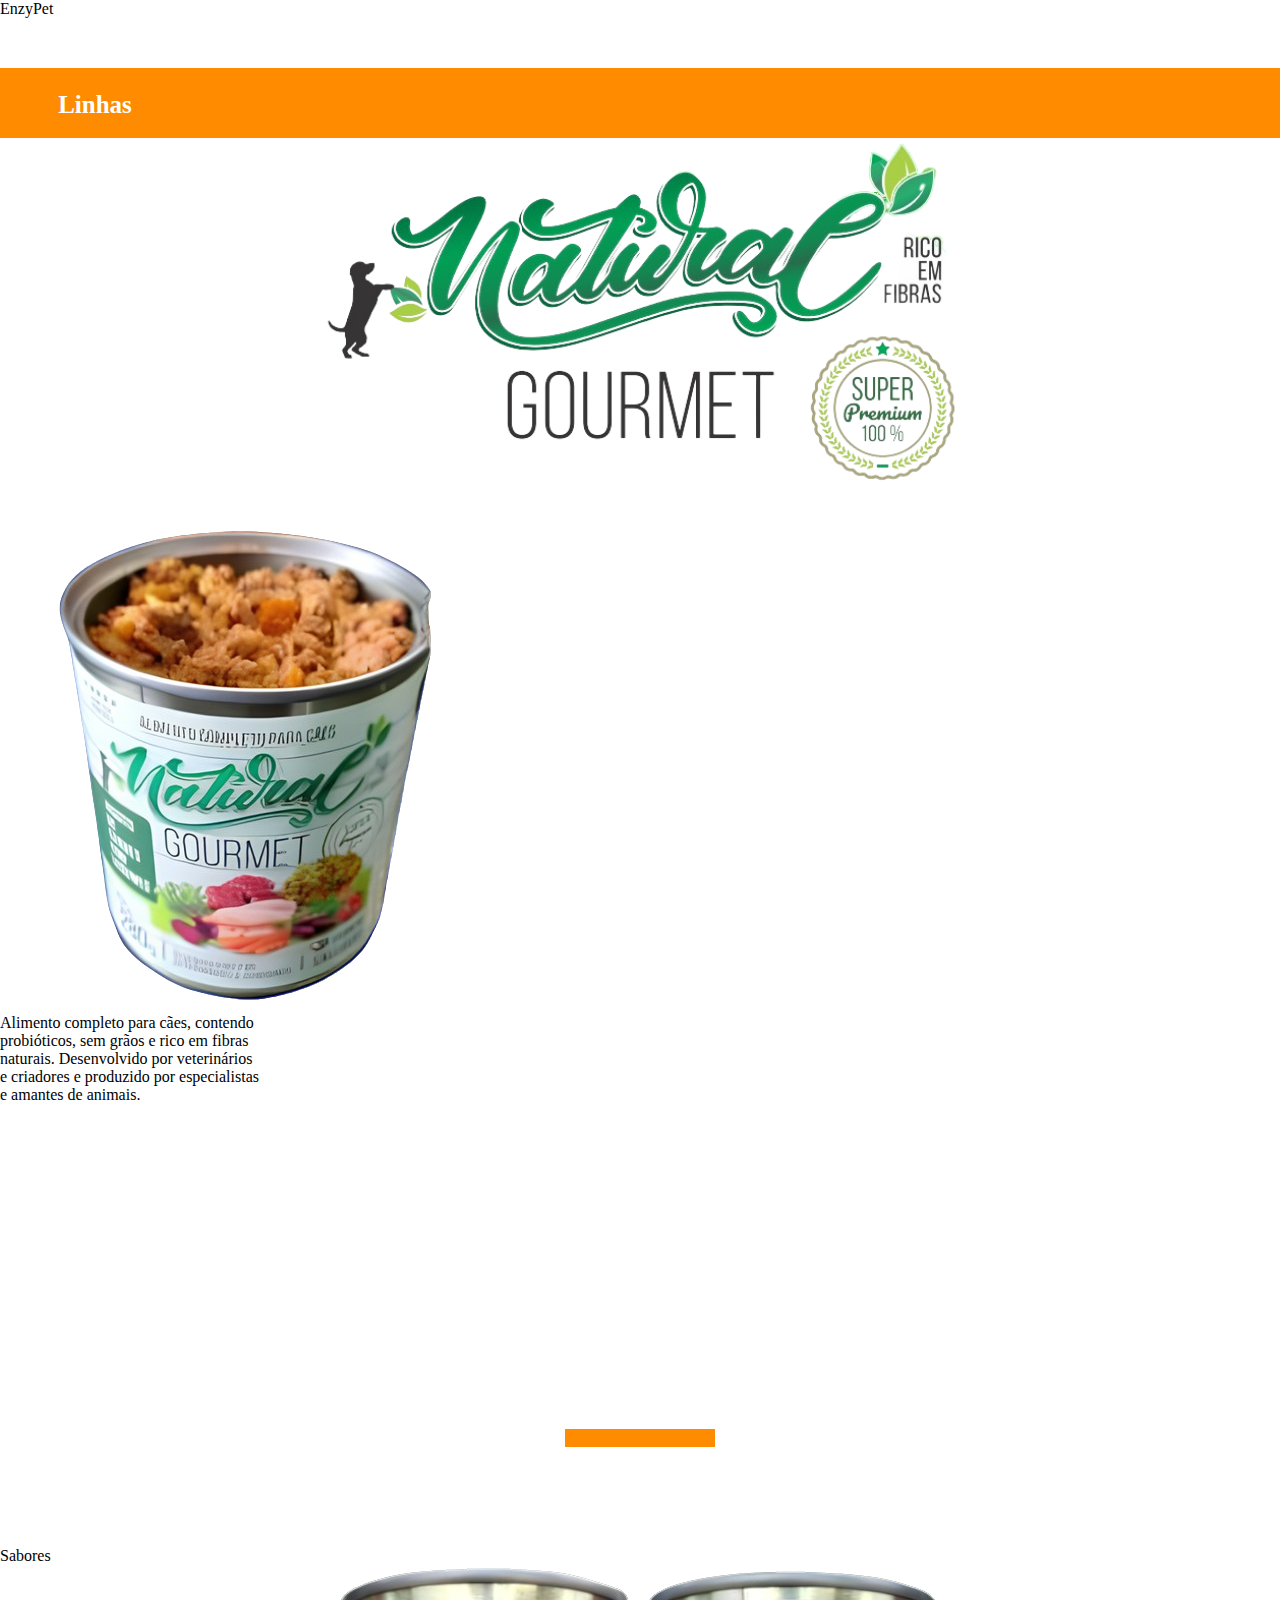
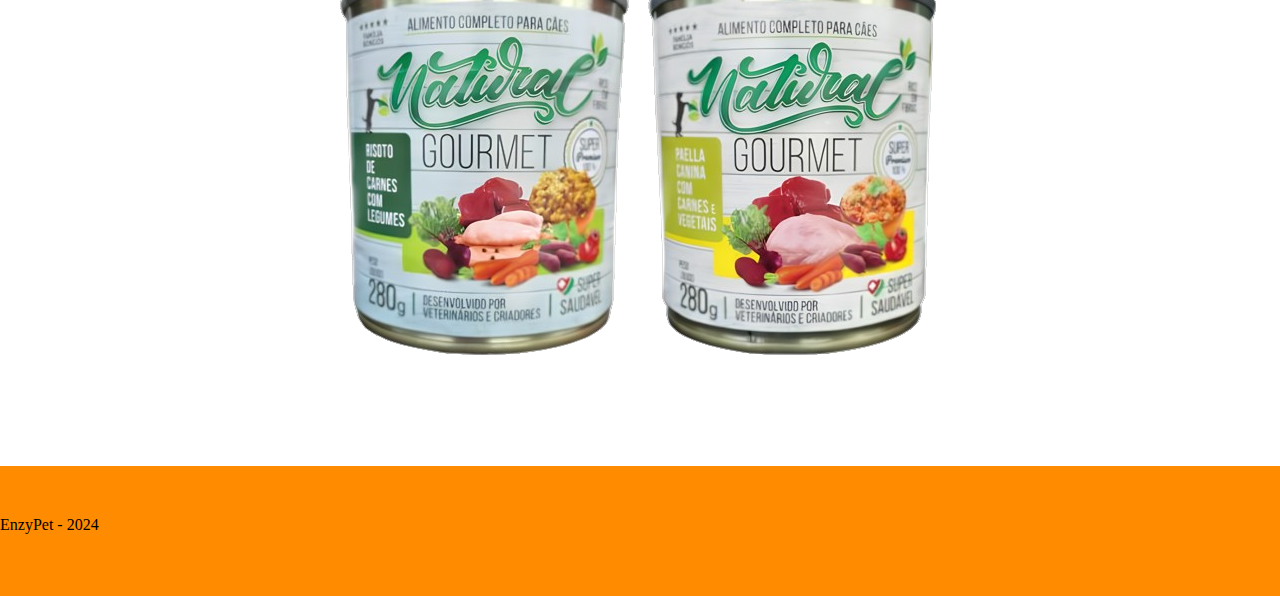
<file: natural.html>
<!DOCTYPE html>
<html>
	<head>
		<link rel="SHORTCUT ICON" href="Imagens/icone.png">
		<link rel="stylesheet" type="text/css"  href="style.css" />
		<title>P&D - EnzyPet</title>
	<head>
	
	<body>
		<p class="ep2" >EnzyPet</p>
		<nav class="menu">
			<ul>
				<li><a href="linhas.html" class="active">Linhas</a></li>
			</ul>
		</nav>
		<center><img class="marca4" src="Imagens/testen.png"></center>
		<img class="bongos1" src="Imagens/natural2.png">
		
		<div class="bongosdiv">
			<p>Alimento completo para cães, contendo </p>
			<p>probióticos, sem grãos e rico em fibras </p>
			<p>naturais. Desenvolvido por veterinários </p>
			<p>e criadores e produzido por especialistas </p> 
			<p>e amantes de animais.</p>
		</div>
		
		<div class="linha">
		</div>
		
		<p class="psab">Sabores</p>
		
		<center><img class="latas1" src="Imagens/latas4_2.png"></center>
		
		<footer class="rodape2">
			<p class="prod">EnzyPet - 2024</p>
		</footer>
	</body>
</html>
</file>
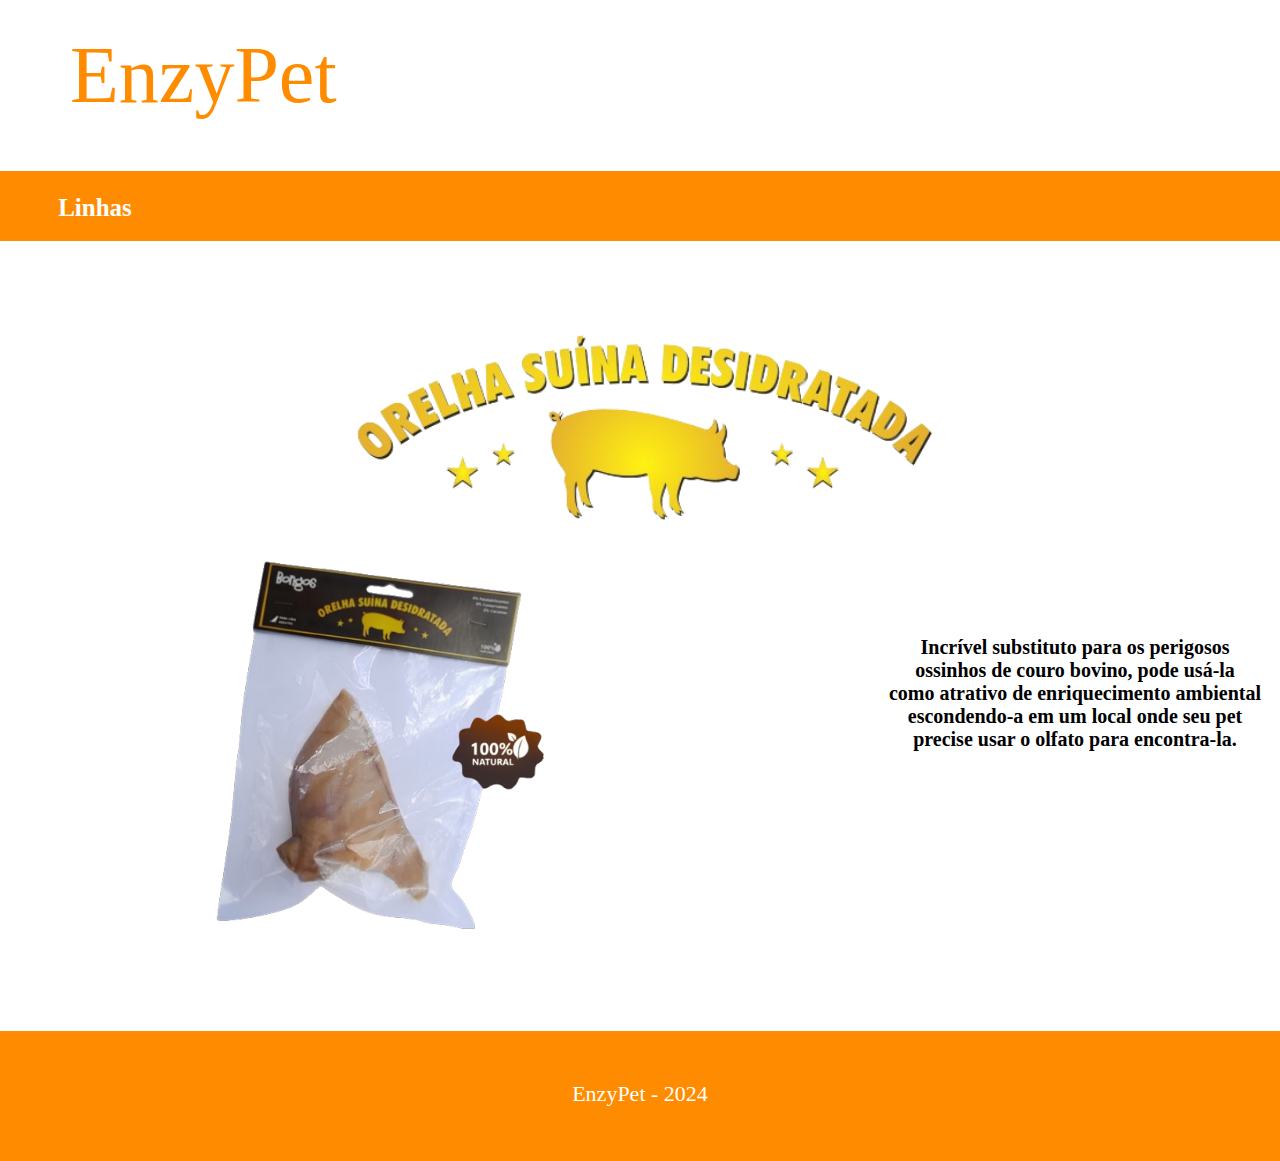
<file: orelha.html>
<!DOCTYPE html>
<html>
	<head>
		<link rel="SHORTCUT ICON" href="Imagens/icone.png">
		<link rel="stylesheet" type="text/css"  href="style.css" />
		<title>P&D - EnzyPet</title>
	<head>
	
	<body>
		<p class="enzypet2" >EnzyPet</p>
		<nav class="menu">
			<ul>
				<li><a href="linhas.html" class="active">Linhas</a></li>
			</ul>
		</nav>

		<br><br><br><br>
		<center><img class="marca4" src="Imagens/testeo.png"></center>
		<img class="produto" src="Imagens/orelha2.png">
		
		<div class="texto">
			<p>Incrível substituto para os perigosos </p>
			<p>ossinhos de couro bovino, pode usá-la </p>
			<p>como atrativo de enriquecimento ambiental </p>
			<p>escondendo-a em um local onde seu pet </p>
			<p>precise usar o olfato para encontra-la.</p>
		</div>
		<br><br><br><br><br><br><br><br><br><br>
		<footer class="rodape2">
			<p class="texto_rodape">EnzyPet - 2024</p>
		</footer>
	</body>
</html>
</file>
<file: style.css>
*{
	margin: 0;
	padding: 0;
}

.fundo{
	background-image: url(Imagens/fundo-teste2.png);
	background-size: cover;
}

.img_petcompany{
	width: 500px;
	margin: 70px 0 0 120px;
}

.enzypet{
	text-align: right;
	font-size: 75px;
	color: #fff;
	font-family: Cooper Black;
	margin: -93px 180px 0 0;
}

.img_cao{
	width: 800px;
	margin: 22px 0 -10px 80px;
}

.img_gato{
	width: 350px;
	margin: 20px 0 -10px 0;
}

.link{
	text-decoration: none;
}

.enzypet2{
	font-size: 80px;
	color: darkorange;
	font-family: Cooper Black;
	margin: 30px 0 0 70px;
}

.menu{
	background-color: darkorange;
	height: 60px;
	margin-top: 50px;
	padding: 10px 0 0 20px;
}

.menu ul{
	list-style: none;
}

.menu ul li{
	background-color: darkorange;
	width: 150px;
	height: 40px;
	text-align: center;
	padding-top: 12.5px;
}

.menu ul li a{
	text-decoration: none;
	font-size: 25px;
	font-family: 'Times New Roman';
	color: #fff;
}

.menu ul li a.active{
	font-weight: bold;
}

.caixa{
	margin-top: 80px;
}

.caixa img{
	display: block;
}

.marca1{
	width: 450px;
	margin-top: 80px;
	margin: 0 auto;
}

.marca2{
	width: 500px;
	margin-top: 100px;
	margin: 0 auto;
}

.marca3{
	width: 600px;
	margin-top: 100px;
	margin: 0 auto;
}

.marca4{
	width: 700px;
	margin-top: 100px;
	margin: 0 auto;
}

.img_produtos{
	width: 800px;
	margin-top: 60px;
	margin: 0 auto;
}

.produto{
	width: 400px;
	margin: 5px 0 0 180px;
}

.texto{
	font-size: 20px;
	width: 550px;
	text-align: center;
	font-family: 'Times New Roman';
	margin: -300px 0 0 800px;
	font-weight: bold;
}

.rodape{
	height: 80px;
	background-color: darkorange;
	padding-top: 50px;
}

.rodape2{
	height: 80px;
	background-color: darkorange;
	padding-top: 50px;
	margin-top: 100px;
}

.texto_rodape{
	text-align: center;
	font-family: Cooper Black;
	font-size: 22px;
	color: white;
}

.linha{
	background-color: darkorange;
	width: 150px;
	height: 18px;
	margin: 0 auto;
	margin-top: 325px;
	margin-bottom: 100px;
}

.text_sabores{
	color: darkorange;
	font-family: 'Times New Roman';
	font-size: 70px;
	font-weight: bold;
	text-align: center;
}
</file>
